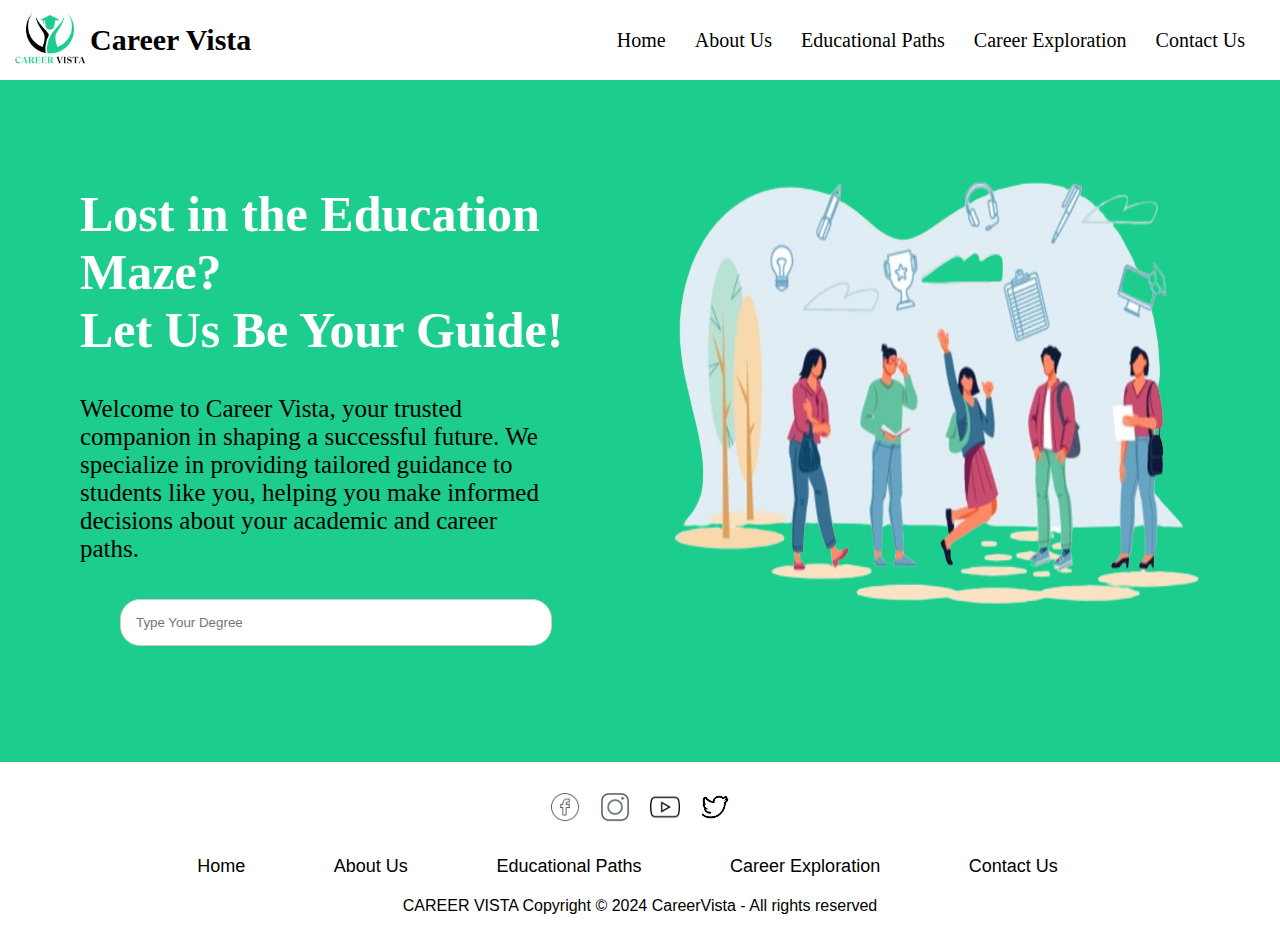
<file: index.html>
<!DOCTYPE html>
<html lang="en">
<head>
    <meta charset="UTF-8">
    <meta http-equiv="X-UA-Compatible" content="IE=edge">
    <meta name="viewport" content="width=device-width, initial-scale=1.0">
    <title>Document</title>
    <link rel="stylesheet" href="style.css">
</head>
<body>

    <header>
        <nav class="navbar">
            <div class="navdiv"><img src="logo.png" alt="Logo">
                <a href="#">Career Vista</a>
            </div>
                <ul class="navbar-list">
                    <li><a href="index.html">Home</a></li>
                    <li><a href="aboutUsPage.html">About Us</a></li>
                    <li><a href="educationPathsPAGE.html">Educational Paths</a></li>
                    <li><a href="careerPathsPage.html">Career Exploration</a></li>
                    <li><a href="contactUs.html">Contact Us</a></li>
                </ul>
        </nav>
    </header>
    <main>
        <div class="container">
            <div class="text">
                <h2>Lost in the Education Maze?</h2>
                <h2>Let Us Be Your Guide!</h2>
                <br><br>
                <p>Welcome to Career Vista, your trusted</p>
                <p>companion in shaping a successful future. We</p>
                <p>specialize in providing tailored guidance to</p>
                <p>students like you, helping you make informed</p>
                <p>decisions about your academic and career</p>
                <p>paths.</p>
                <br><br>
                <form>
                    <input type="text" placeholder="Type Your Degree">
                </form>
            </div>
            <img src="homeimg.png" alt="Logo" class="float-right" style="margin-right: 70px; width: 650px; ">
        </div>
    </main>
    <footer>
        <div class="footer">
            <div class="icons">
                <a href="#"><img src="fb.png" alt="Facebook Icon"></a>
                <a href="#"><img src="insta.png" alt="Instagram Icon"></a>
                <a href="#"><img src="youtube.png" alt="Youtube Icon"></a>
                <a href="#"><img src="twitter.png" alt="Twitter Icon"></a>
            </div>
    
            <div class="row">
                <ul>
                    <li><a href="index.html">Home</a></li>
                    <li><a href="aboutUsPage.html">About Us</a></li>
                    <li><a href="educationPathsPAGE.html">Educational Paths</a></li>
                    <li><a href="careerPathsPage.html">Career Exploration</a></li>
                    <li><a href="contactUs.html">Contact Us</a></li>
                </ul>
            </div>
    
            <div class="copyright">
                CAREER VISTA Copyright © 2024 CareerVista - All rights reserved
            </div>
        </div>
    </footer>
</body>
</html>
</file>
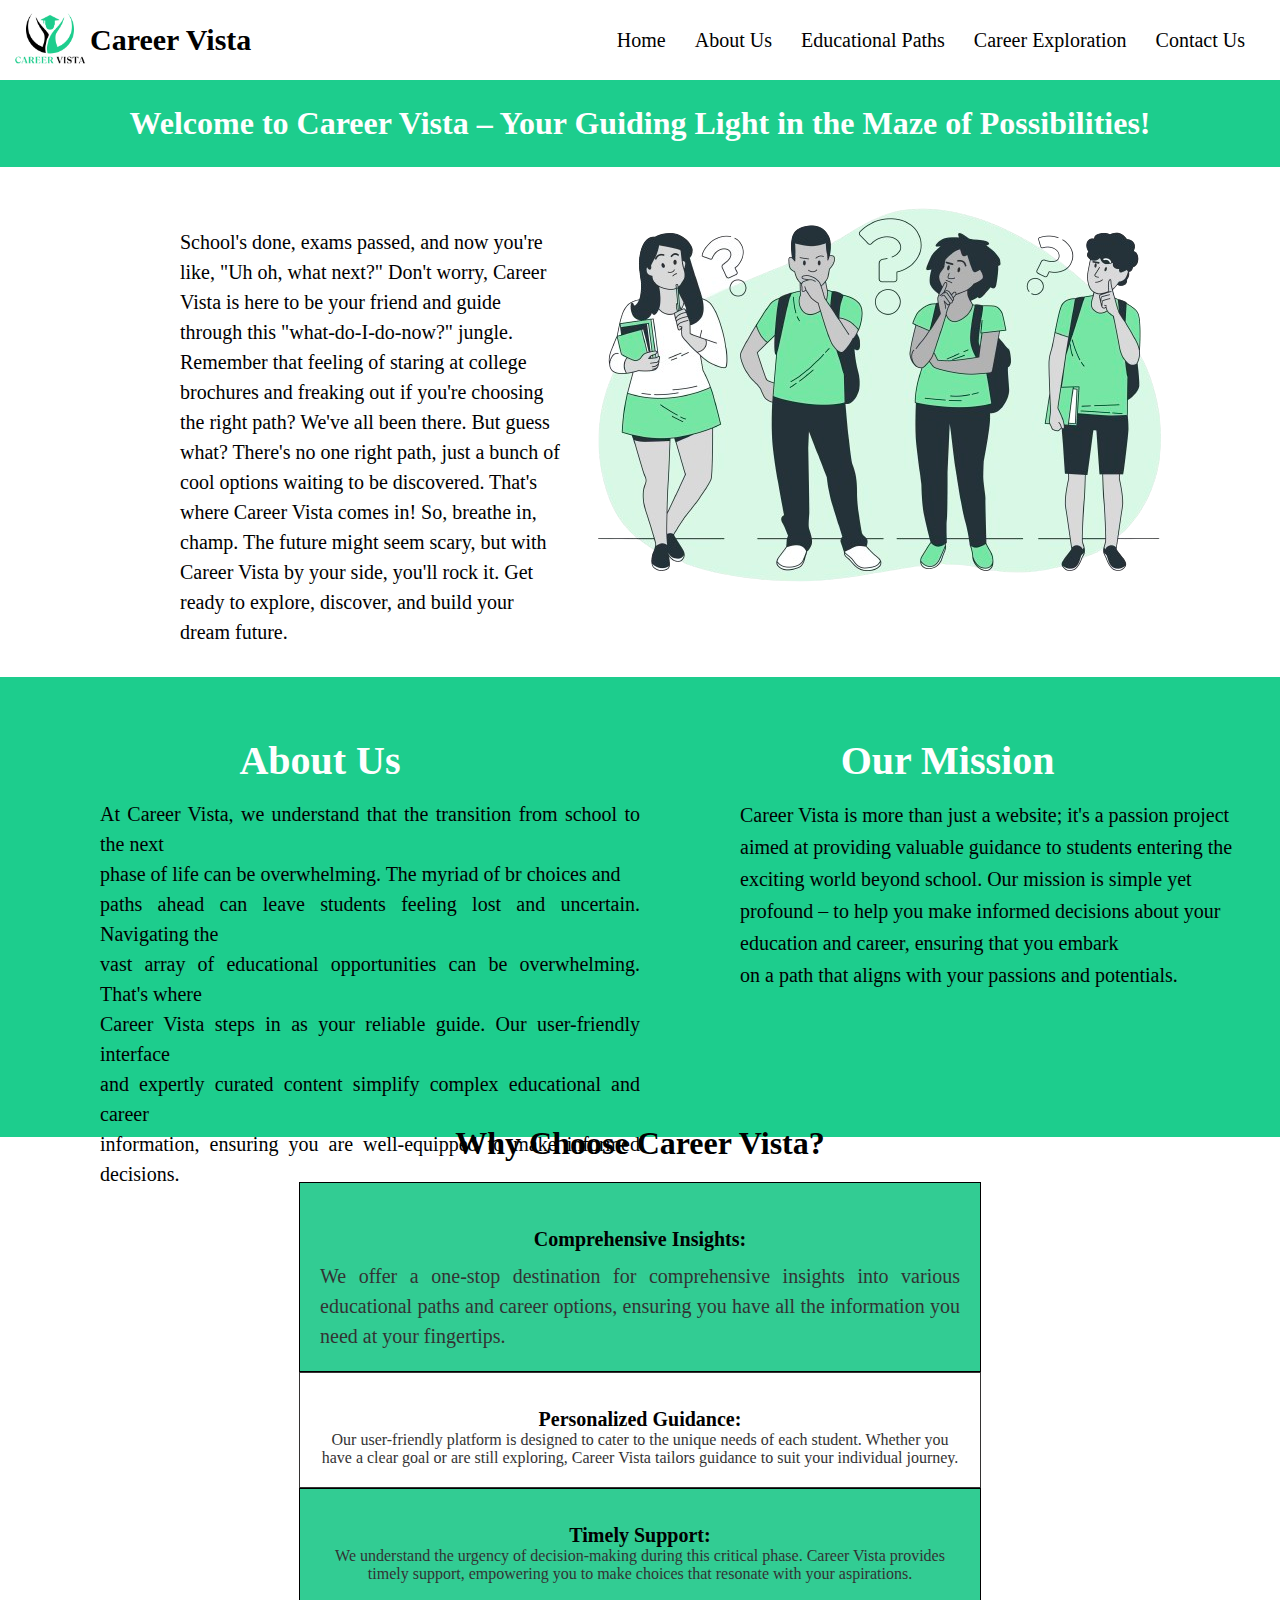
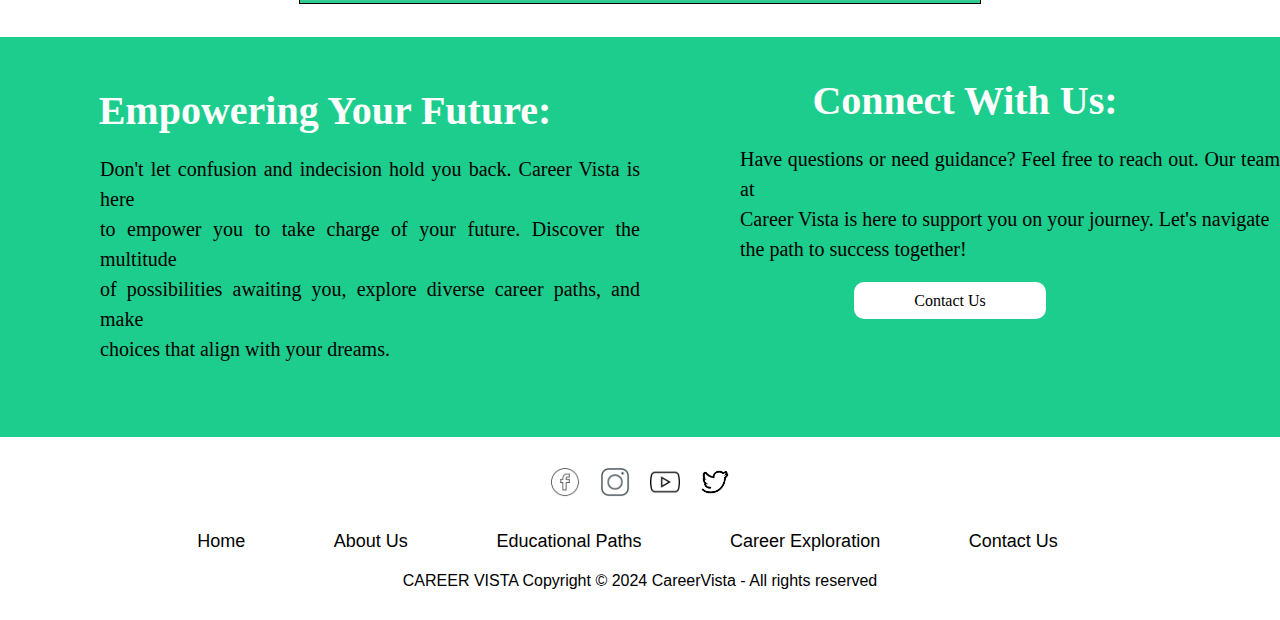
<file: aboutUsPage.html>
<!DOCTYPE html>
<html lang="en">

<head>
    <meta charset="UTF-8">
    <meta http-equiv="X-UA-Compatible" content="IE=edge">
    <meta name="viewport" content="width=device-width, initial-scale=1.0">
    <link rel="stylesheet" href="aboutUsPage.css">
    <title>AboutUS</title>
</head>

<body>
    <header>
        <nav class="navbar">
            <div class="navdiv"><img src="logo.png" alt="Logo">
                <a href="#">Career Vista</a>
            </div>
            <ul class="navbar-list">
                <li><a href="index.html">Home</a></li>
                <li><a href="aboutUsPage.html">About Us</a></li>
                <li><a href="educationPathsPAGE.html">Educational Paths</a></li>
                <li><a href="careerPathsPage.html">Career Exploration</a></li>
                <li><a href="contactUs.html">Contact Us</a></li>
            </ul>
        </nav>
    </header>

    <main>
        <h1 class="text1heading">Welcome to Career Vista – Your Guiding Light in the Maze of Possibilities!</h1>

        <div class="section" id="section1">

            <!-- Section 1 -->
            <div class="text1">
                <p>School's done, exams passed, and now you're like, "Uh oh, what next?" Don't worry, Career Vista is here to be your friend
                    and guide through
                    this "what-do-I-do-now?" jungle.
                    Remember that feeling of staring at college brochures and freaking out if you're choosing the right path? We've all been
                    there. But guess
                    what? There's no one right path, just a bunch of cool options waiting to be discovered. That's where Career Vista comes
                    in!
                    So, breathe in, champ. The future might seem scary, but with Career Vista by your side, you'll rock it. Get ready to
                    explore, discover, and
                    build your dream future.</p>
            </div>
            <div>
                <img src="aboutpage.png" alt="Confuse Students" class="image1">
            </div>
        </div>

        <!-- Section 2 -->
        <div class="section" id="section2">
            <div class="text2">
                <h2 class="text2heading">About Us</h2>
                <p>At Career Vista, we understand that the transition from school to the next <br>phase of life can be overwhelming. The
                    myriad of br choices and <br>
                    paths ahead can leave students feeling lost and uncertain. Navigating the <br> vast array of educational opportunities
                    can be overwhelming. That's where <br> Career Vista steps in as your reliable guide. Our
                    user-friendly interface <br> and expertly curated content simplify complex educational and career <br>information,
                    ensuring you are well-equipped to
                    make informed decisions.</p>
            </div>
            <div class="text3">
                <h2 class="text3heading">Our Mission</h2>
                <p>Career Vista is more than just a website; it's a passion project<br> aimed at providing valuable guidance to students
                    entering the <br>
                    exciting world beyond school. Our mission is simple yet<br>profound – to help you make informed decisions about your<br>
                    education and career, ensuring
                    that you embark<br> on a path that aligns with your passions and potentials.</p>
            </div>

        </div>
        <!-- Section 3 -->
        <div class="section" id="section3">
            <h1 class="sec3heading">Why Choose Career Vista?</h1>
        
            <div class="text4">
                <h2 class="text4heading">Comprehensive Insights:</h2>
                <p>We offer a one-stop destination for comprehensive insights into various educational paths and career options, ensuring you have
                    all the information you need at your fingertips.</p>
            </div>
        
            <div class="text5">
                <h2 class="text5heading">Personalized Guidance:</h2>
                <p>Our user-friendly platform is designed to cater to the unique needs of each student. Whether you have a clear goal or are still
                    exploring, Career Vista tailors guidance to suit your individual journey.</p>
            </div>
        
            <div class="text6">
                <h2 class="text6heading">Timely Support: </h2>
                <p>We understand the urgency of decision-making during this critical phase. Career Vista provides timely support, empowering you to
                    make choices that resonate with your aspirations.</p>
            </div>
        </div>

        <!-- section 4 -->
        <div class="section" id="section4">
            <div class="text7">
                <h2 class="text7heading">Empowering Your Future:</h2>
                <p>Don't let confusion and indecision hold you back. Career Vista is here <br> to empower you to take charge of your future.
                    Discover the multitude<br>
                    of possibilities awaiting you, explore diverse career paths, and make <br> choices that align with your dreams.</p>
            </div>
            <div class="text8">
                <h2 class="text8heading">Connect With Us:</h2>
                <p>Have questions or need guidance? Feel free to reach out. Our team at <br> Career Vista is here to support you on your journey. Let's
                    navigate <br> the path to success together!</p><br>
                <a href="contactUs.html" class="explore-button" >Contact Us</a>

            </div>
        </div>

    </main>

    <footer>
        <div class="footer">
            <div class="icons">
                <a href="#"><img src="fb.png" alt="Facebook Icon"></a>
                <a href="#"><img src="insta.png" alt="Instagram Icon"></a>
                <a href="#"><img src="youtube.png" alt="Youtube Icon"></a>
                <a href="#"><img src="twitter.png" alt="Twitter Icon"></a>
            </div>
    
            <div class="row">
                <ul>
                    <li><a href="index.html">Home</a></li>
                    <li><a href="aboutUsPage.html">About Us</a></li>
                    <li><a href="educationPathsPAGE.html">Educational Paths</a></li>
                    <li><a href="careerPathsPage.html">Career Exploration</a></li>
                    <li><a href="contactUs.html">Contact Us</a></li>
                </ul>
            </div>
    
            <div class="copyright">
                CAREER VISTA Copyright © 2024 CareerVista - All rights reserved
            </div>
        </div>
    </footer>
</body>

</html>
</file>
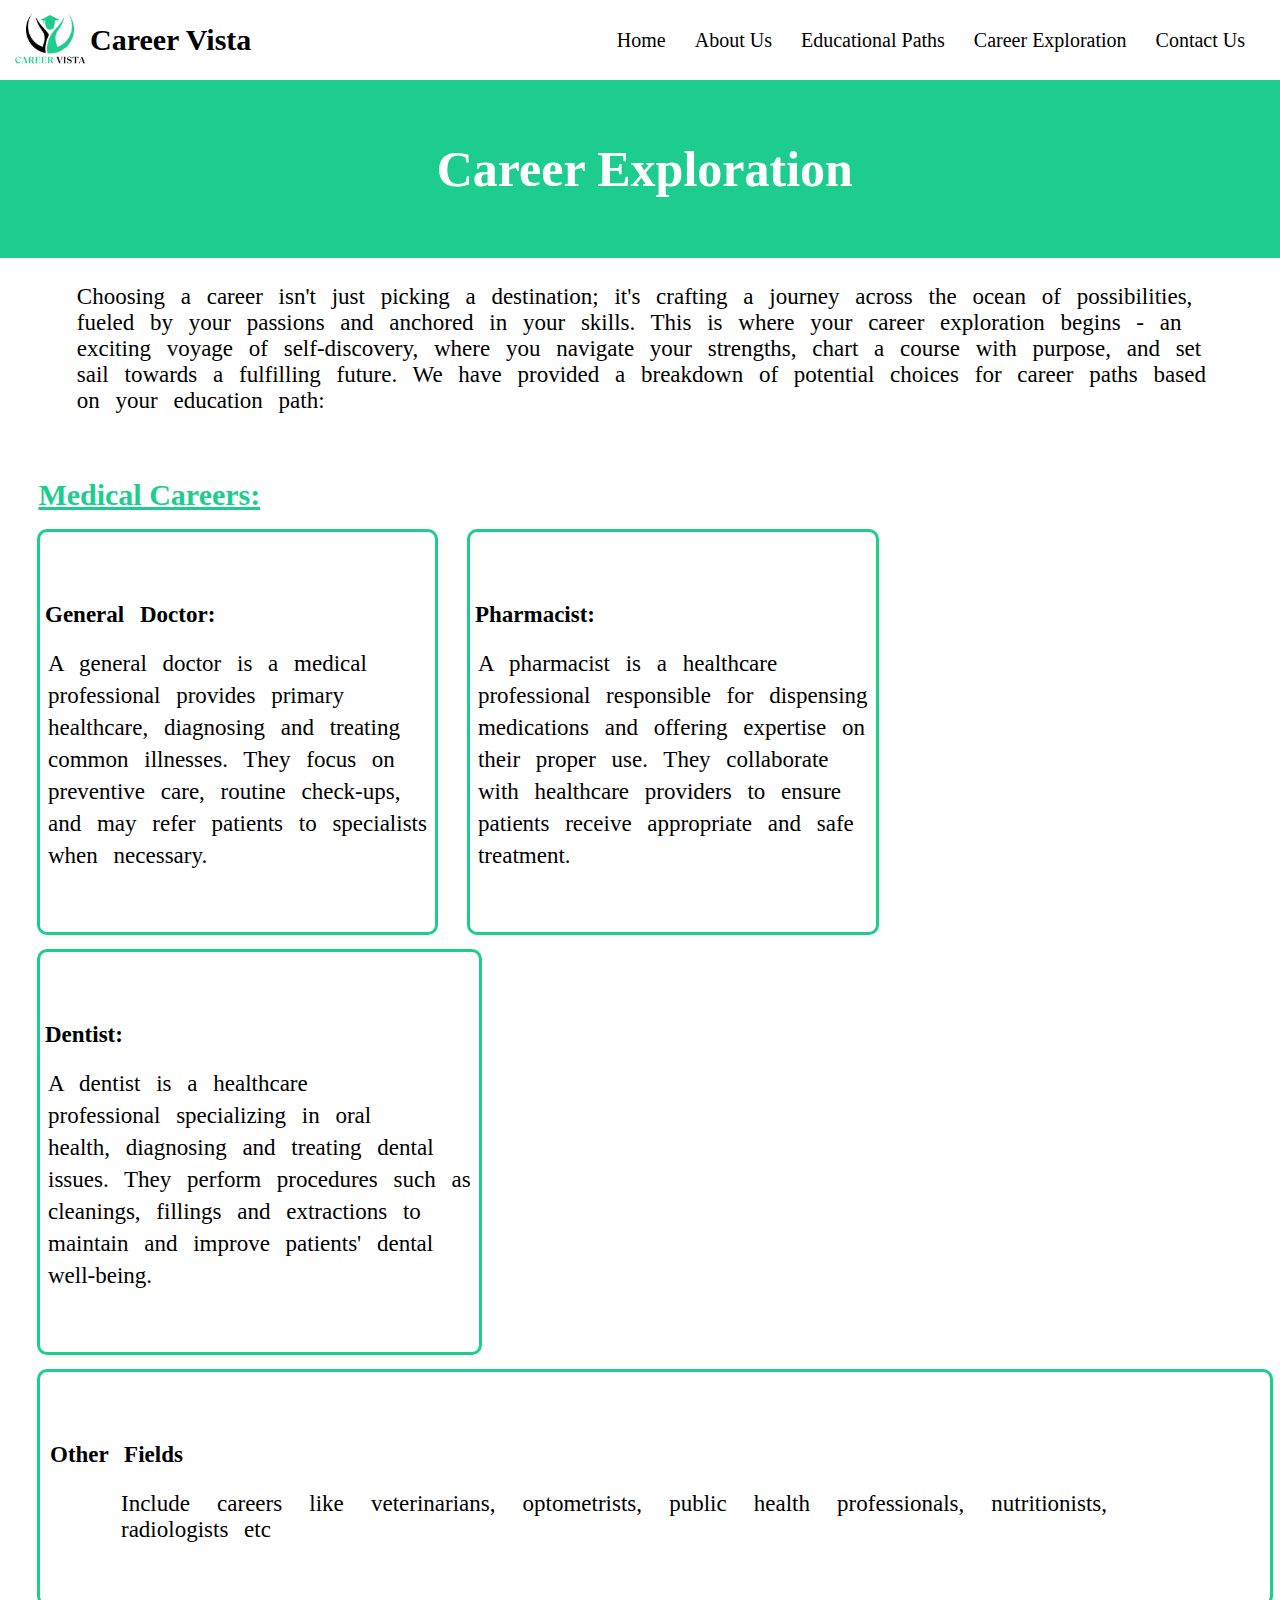
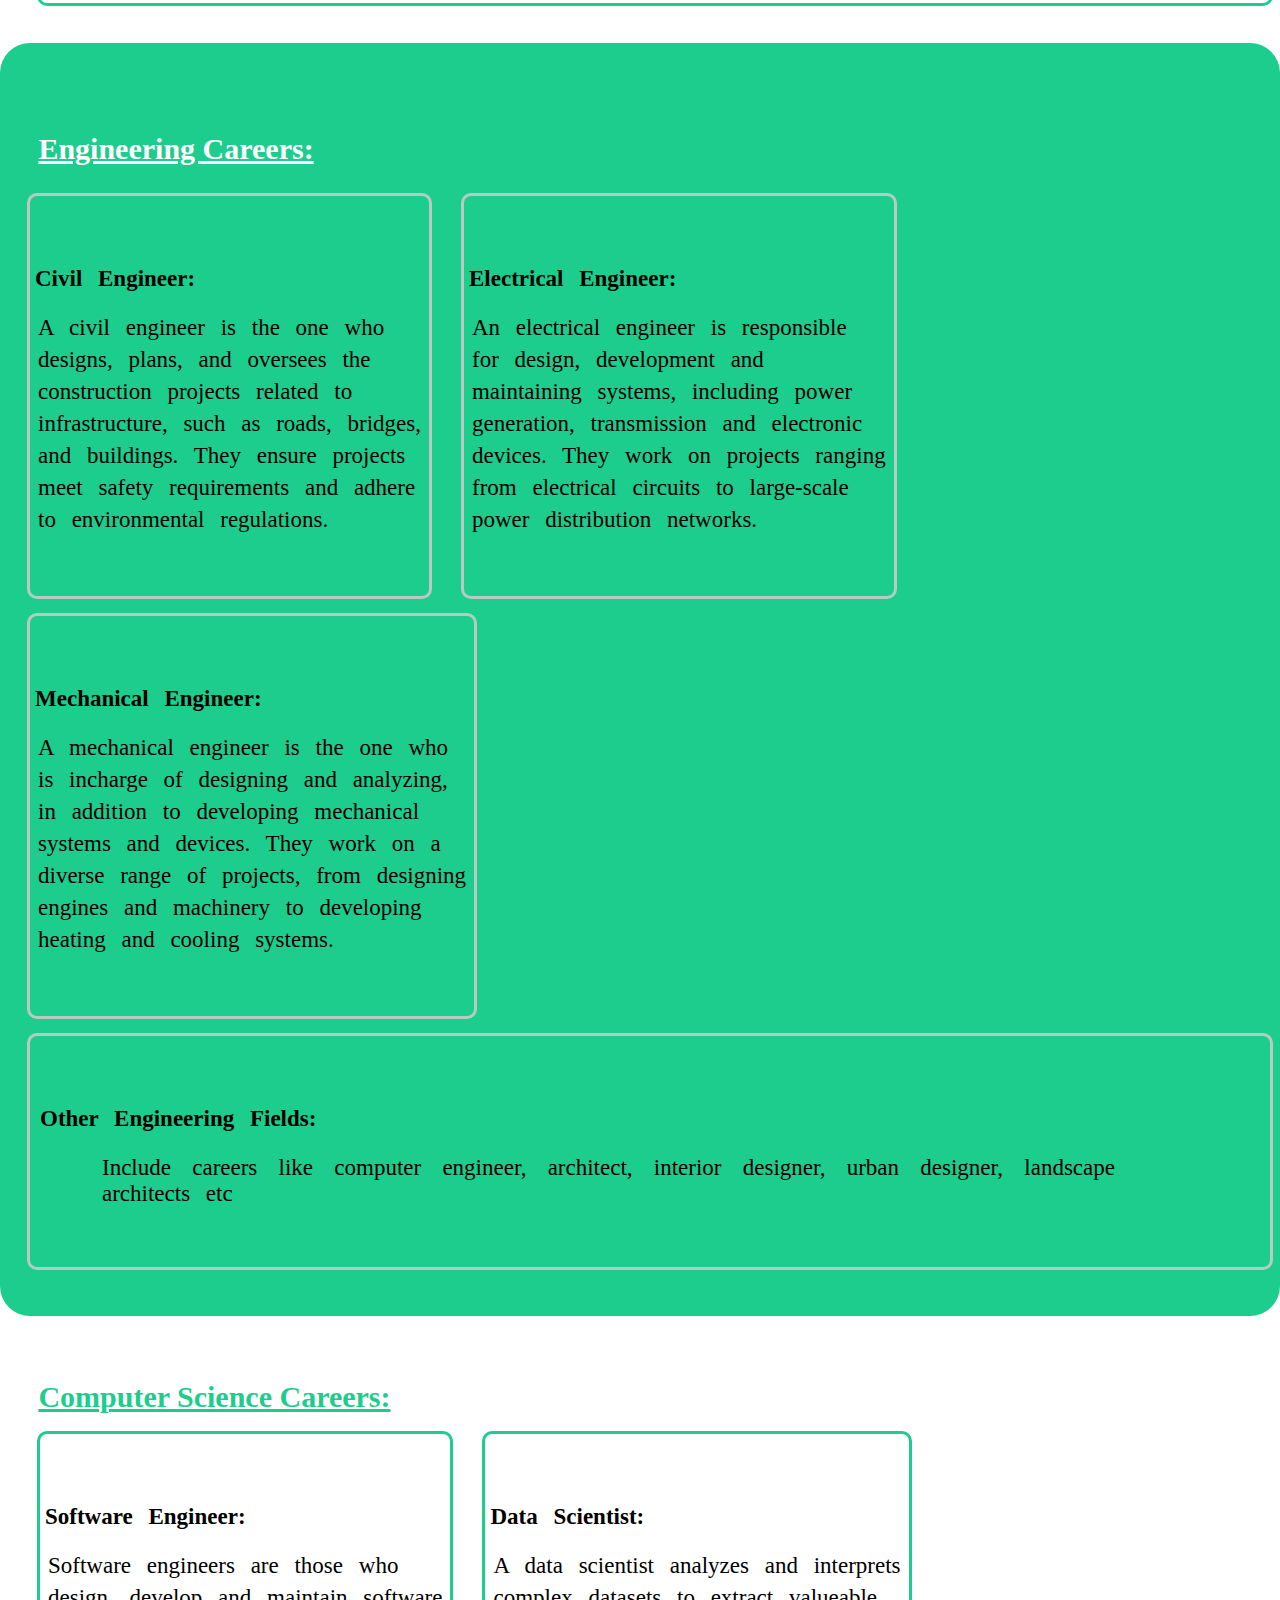
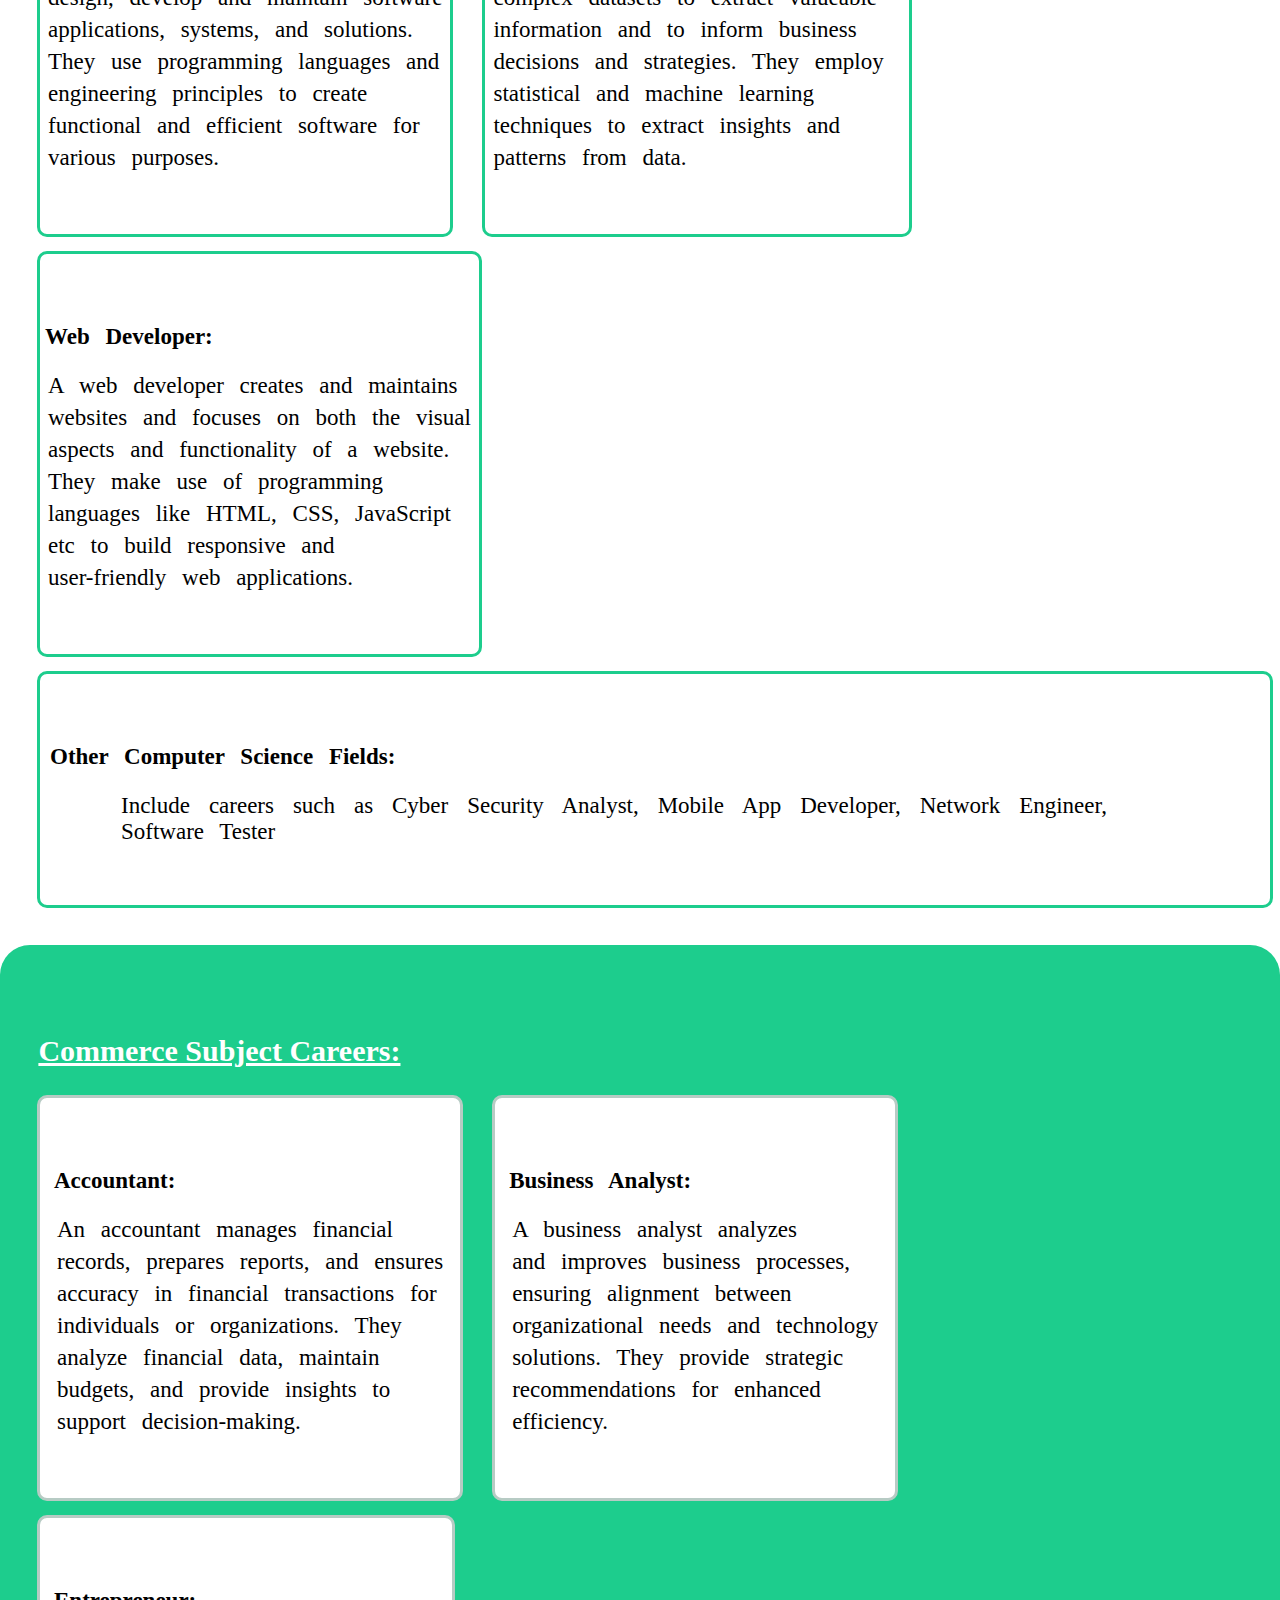
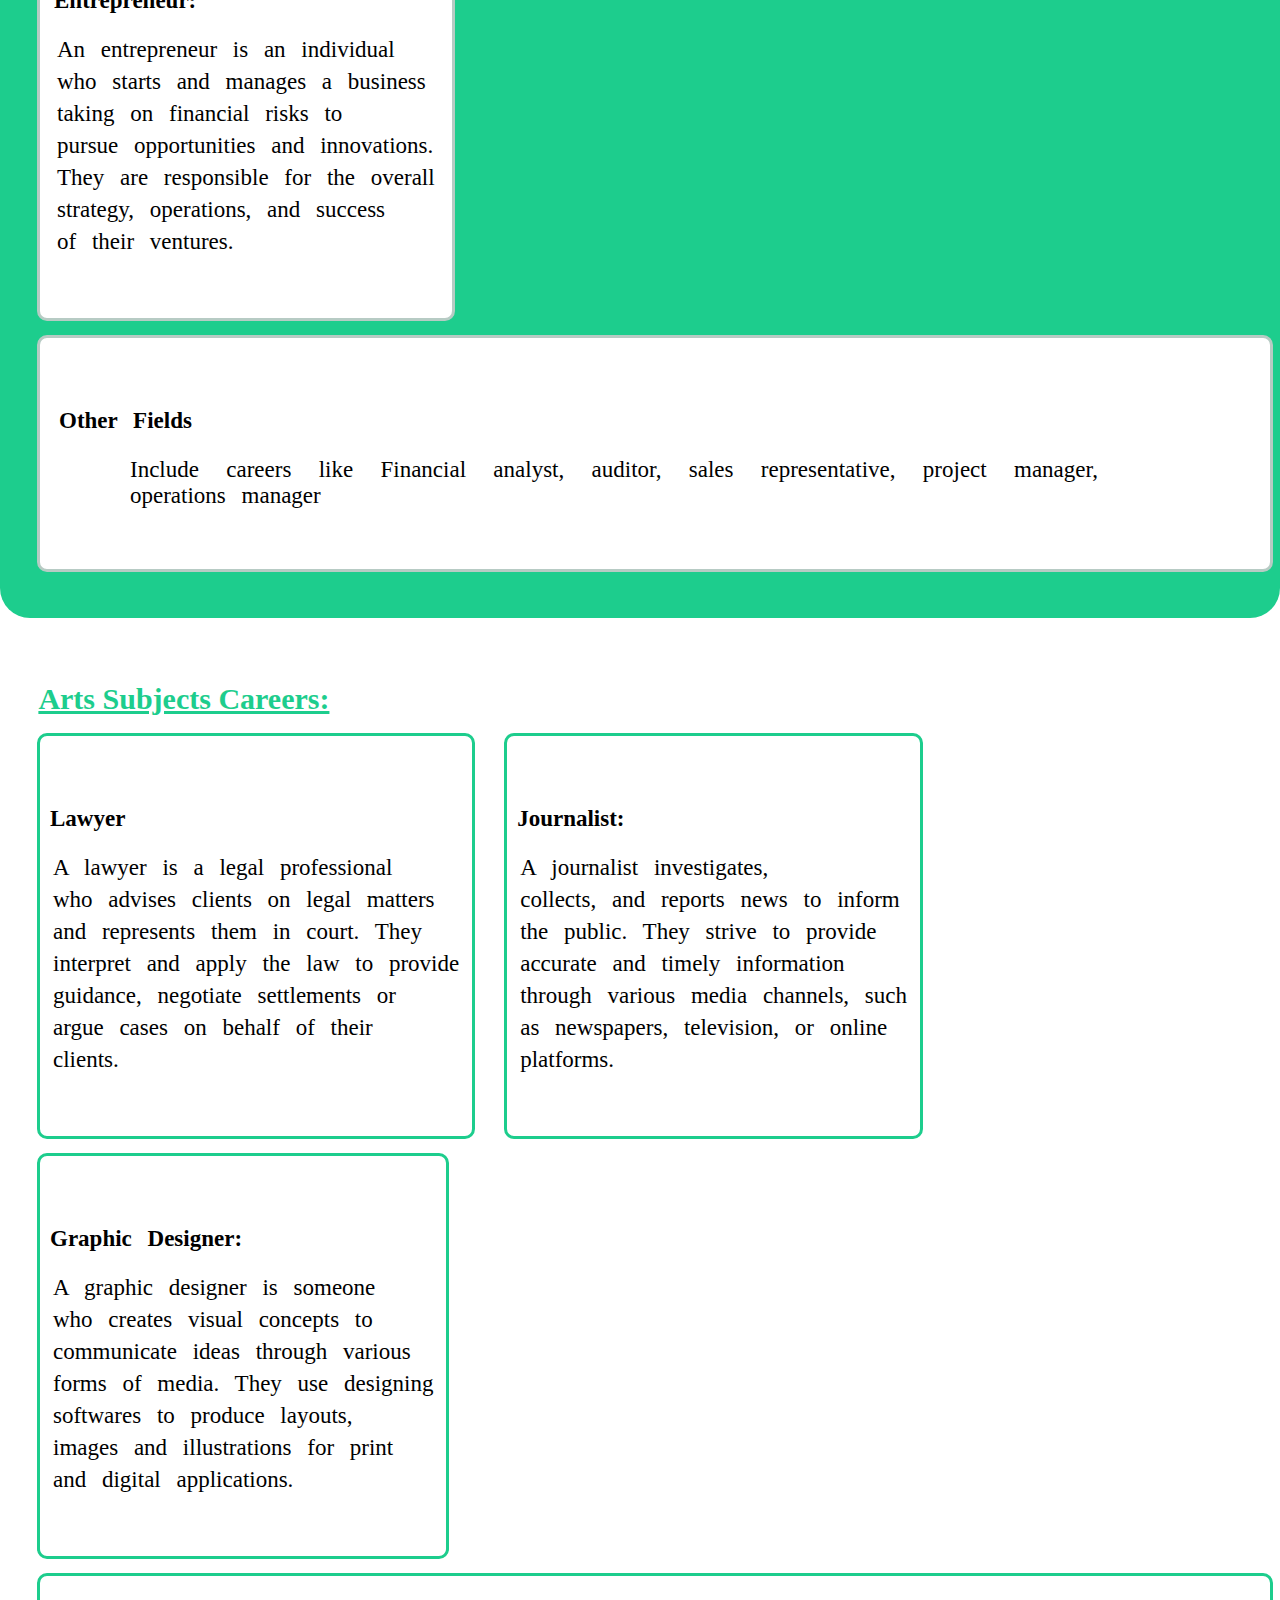
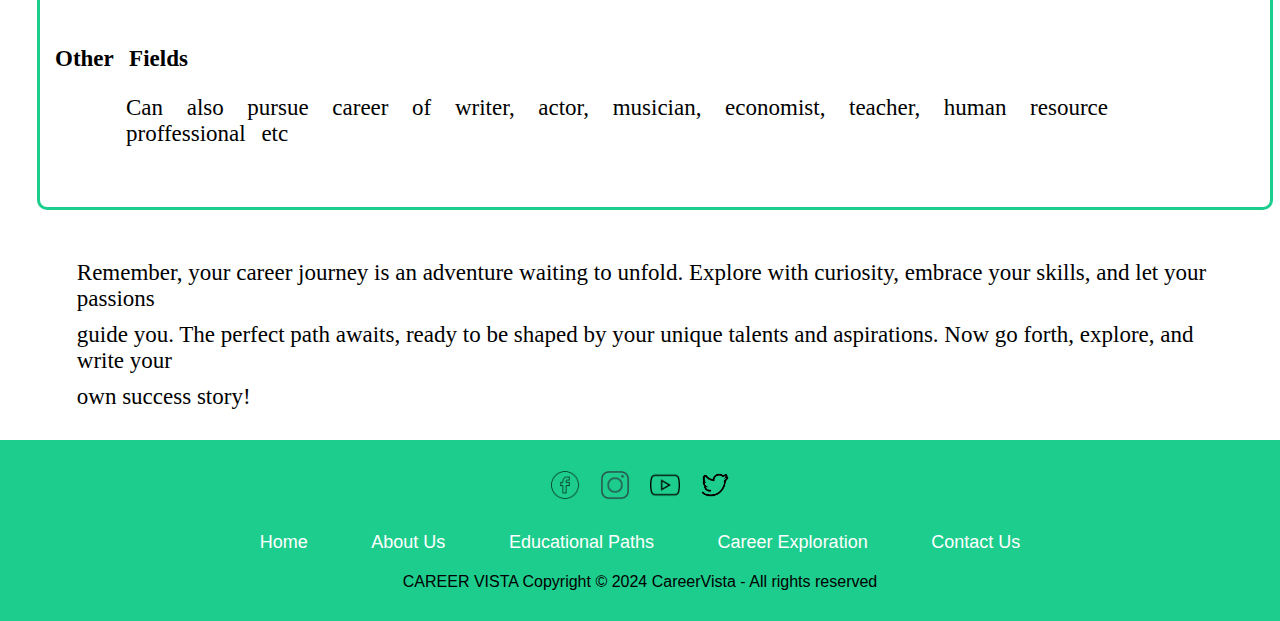
<file: careerPathsPage.html>
<!DOCTYPE html>
<html lang="en">
<head>
    <meta charset="UTF-8">
    <meta name="viewport" content="width=device-width, initial-scale=1.0">
    <title>Career Vista</title>
    <link rel="stylesheet" href="careerPathsPage.css">
</head>
<body>
    <header>
        <nav class="navbar">
            <div class="navdiv"><img src="logo.png" alt="Logo">
                <p>Career Vista</p>
            </div>
            <ul class="navbar-list">
                <li><a href="index.html">Home</a></li>
                <li><a href="aboutUsPage.html">About Us</a></li>
                <li><a href="educationPathsPAGE.html">Educational Paths</a></li>
                <li><a href="careerPathsPage.html">Career Exploration</a></li>
                <li><a href="contactUs.html">Contact Us</a></li>
            </ul>
        </nav>
    </header>
    <main>
        <section class="heading">
            <h2>Career Exploration</h2>
        </section>
        <section class="details">
            <p> Choosing a career isn't just picking a destination; it's crafting a journey across the ocean of possibilities, fueled by your passions and anchored in your skills. This is where your career exploration begins - an exciting voyage of self-discovery, where you navigate your strengths, chart a course with purpose, and set sail towards a fulfilling future. We have provided a breakdown of potential choices for career paths based on your education path:
            </p>
            <div class="medical">
                <h3><u>Medical Careers:</u></h3>
                <ul>
                    <li class="generalDoc">
                        <h4>General Doctor:</h4>
                        <p>A general doctor is a medical </p>
                        <p>professional provides primary </p>
                        <p>healthcare, diagnosing and treating
                        <p>common illnesses. They focus on </p>
                        <p>preventive care, routine check-ups,</p>
                        <p>and may refer patients to specialists</p>
                        <p>when necessary.</p>
                    </li>
                    <li class="Pharmacist">
                        <h4>Pharmacist:</h4>
                        <p>A pharmacist is a healthcare </p>
                        <p>professional responsible for dispensing</p>
                        <p>medications and offering expertise on</p>
                        <p>their proper use. They collaborate</p>
                        <p>with healthcare providers to ensure</p>
                        <p>patients receive appropriate and safe</p>
                        <p>treatment.</p>
                    </li>
                    <li class="Dentist">
                        <h4>Dentist:</h4>
                        <p>A dentist is a healthcare  </p>
                        <p>professional specializing in oral</p>
                        <p>health, diagnosing and treating dental</p>                    
                        <p>issues. They perform procedures such as</p>
                        <p>cleanings, fillings and extractions to</p>
                        <p>maintain and improve patients' dental </p>
                        <p>well-being.</p>
                    </li>
                    <li class="otherMedCareers">
                        <h4>Other Fields</h4>
                        <p>Include careers like veterinarians, optometrists, public health professionals, nutritionists, radiologists etc</p>
                    </li>
                </ul>
            </div>
            <div class="engineering">
                <h3><u>Engineering Careers:</u></h3>
                <ul>
                    <li class="civil-eng">
                        <h4>Civil Engineer:</h4>
                        <p>A civil engineer is the one who</p>
                        <p>designs, plans, and oversees the</p>
                        <p>construction projects related to</p>
                        <p>infrastructure, such as roads, bridges,</p> 
                        <p>and buildings. They ensure projects</p>
                        <p>meet safety requirements and adhere</p>
                        <p>to environmental regulations.</p>
                    </li>
                    <li class="electrical-eng">
                        <h4>Electrical Engineer:</h4>
                        <p>An electrical engineer is responsible</p>
                        <p>for design, development and</p>
                        <p>maintaining systems, including power</p>
                        <p>generation, transmission and electronic</p>
                        <p>devices. They work on projects ranging</p>
                        <p>from electrical circuits to large-scale</p>
                        <p>power distribution networks.</p>
                    </li>
                    <li class="mechanical-eng">
                        <h4>Mechanical Engineer:</h4>
                        <p>A mechanical engineer is the one who</p>
                        <p>is incharge of designing and analyzing,</p>
                        <p>in addition to developing mechanical</p>
                        <p>systems and devices. They work on a</p>
                        <p>diverse range of projects, from designing </p>
                        <p>engines and machinery to developing</p>
                        <p>heating and cooling systems.</p>
                    </li>
                    <li class="otherEngCareers">
                        <h4>Other Engineering Fields:</h4>
                        <p>Include careers like computer engineer, architect, interior designer, urban designer, landscape architects etc</p>
                    </li>
                </ul>
            </div>
            <div class="computerSc">
                <h3><u>Computer Science Careers:</u></h3>
                <ul>
                    <li class="software-eng">
                        <h4>Software Engineer:</h4>
                        <p>Software engineers are those who </p>
                        <p>design, develop and maintain software</p>
                        <p>applications, systems, and solutions.</p>
                        <p>They use programming languages and</p>
                        <p>engineering principles to create</p>
                        <p>functional and efficient software for</p>
                        <p>various purposes.</p>
                    </li>
                    <li class="data-scientist">
                        <h4>Data Scientist:</h4>
                        <p>A data scientist analyzes and interprets</p>
                        <p>complex datasets to extract valueable</p>
                        <p>information and to inform business</p>
                        <p>decisions and strategies. They employ</p>
                        <p>statistical and machine learning </p>
                        <p>techniques to extract insights and</p>
                        <p>patterns from data.</p>
                    </li>
                    <li class="web-developer">
                        <h4>Web Developer:</h4>
                        <p>A web developer creates and maintains</p>
                        <p>websites and focuses on both the visual</p>
                        <p>aspects and functionality of a website.</p>
                        <p>They make use of programming </p>
                        <p>languages like HTML, CSS, JavaScript</p>
                        <p>etc to build responsive and </p>
                        <p>user-friendly web applications.</p>
                    </li>
                    <li class="otherCSCareers">
                        <h4>Other Computer Science Fields:</h4>
                        <p>Include careers such as Cyber Security Analyst, Mobile App Developer, Network Engineer, Software Tester</p>
                    </li>
                </ul>
            </div>
            <div class="commerceCareer">
                <h3><u>Commerce Subject Careers:</u></h3>
                <ul>
                    <li class="accountant">
                        <h4>Accountant:</h4>
                        <p>An accountant manages financial</p>
                        <p>records, prepares reports, and ensures</p>
                        <p>accuracy in financial transactions for</p>
                        <p>individuals or organizations. They </p>
                        <p>analyze financial data, maintain</p>
                        <p>budgets, and provide insights to</p>
                        <p>support decision-making.</p>
                    </li>
                    <li class="business-analyst">
                        <h4>Business Analyst:</h4>
                        <p>A business analyst analyzes</p>
                        <p>and improves business processes, </p>
                        <p>ensuring alignment between </p>
                        <p>organizational needs and technology</p>
                        <p>solutions. They provide strategic</p>
                        <p>recommendations for enhanced</p>
                        <p>efficiency.</p>
                    </li>
                    <li class="entrepreneur">
                        <h4>Entrepreneur:</h4>
                        <p>An entrepreneur is an individual</p>
                        <p>who starts and manages a business</p>
                        <p>taking on financial risks to </p>
                        <p>pursue opportunities and innovations.</p>
                        <p>They are responsible for the overall</p>
                        <p>strategy, operations, and success</p>
                        <p>of their ventures.</p>
                    </li>
                    <li class="otherCommerceCareers">
                        <h4>Other Fields</h4>
                        <p>Include careers like Financial analyst, auditor, sales representative, project manager, operations manager</p>
                    </li>
                </ul>
            </div>
            <div class="artsCareers">
                <h3><u>Arts Subjects Careers:</u></h3>
                <ul>
                    <li class="lawyer">
                        <h4>Lawyer</h4>
                        <p>A lawyer is a legal professional</p>
                        <p>who advises clients on legal matters</p>
                        <p>and represents them in court. They</p>
                        <p>interpret and apply the law to provide</p>
                        <p>guidance, negotiate settlements or</p>
                        <p>argue cases on behalf of their</p>
                        <p>clients.</p>
                    </li>
                    <li class="journalist">
                        <h4>Journalist:</h4>
                        <p>A journalist investigates, </p>
                        <p>collects, and reports news to inform</p>
                        <p>the public. They strive to provide</p>
                        <p>accurate and timely information</p>
                        <p>through various media channels, such</p>
                        <p>as newspapers, television, or online</p>
                        <p>platforms.</p>
                    </li>
                    <li class="graphic-designer">
                        <h4>Graphic Designer:</h4>
                        <p>A graphic designer is someone</p>
                        <p>who creates visual concepts to</p>
                        <p>communicate ideas through various</p>
                        <p>forms of media. They use designing</p>
                        <p>softwares to produce layouts, </p>
                        <p>images and illustrations for print</p>
                        <p>and digital applications.</p>
                    </li>
                    <li class="otherArtsCareers">
                        <h4>Other Fields</h4>
                        <p>Can also pursue career of writer, actor, musician, economist, teacher, human resource proffessional etc</p>
                    </li>
                </ul>
            </div>
            <br>
        </section>
        <section class="ending-para">
            <p>Remember, your career journey is an adventure waiting to unfold. Explore with curiosity, embrace your skills, and let your passions </p> 
            <p>guide you. The perfect path awaits, ready to be shaped by your unique talents and aspirations. Now go forth, explore, and write your</p>
            <p>own success story! </p>
            </p>
        </section>
    </main>
    <footer>
        <div class="footer">
            <div class="icons">
                <a href="#"><img src="fb.png" alt="Facebook Icon"></a>
                <a href="#"><img src="insta.png" alt="Instagram Icon"></a>
                <a href="#"><img src="youtube.png" alt="Youtube Icon"></a>
                <a href="#"><img src="twitter.png" alt="Twitter Icon"></a>
            </div>
    
            <div class="row">
                <ul>
                    <li><a href="index.html">Home</a></li>
                    <li><a href="aboutUsPage.html">About Us</a></li>
                    <li><a href="educationPathsPAGE.html">Educational Paths</a></li>
                    <li><a href="careerPathsPage.html">Career Exploration</a></li>
                    <li><a href="contactUs.html">Contact Us</a></li>
                </ul>
            </div>
    
            <div class="copyright">
                CAREER VISTA Copyright © 2024 CareerVista - All rights reserved
            </div>
        </div>
    </footer>
</body>
</html>
</file>
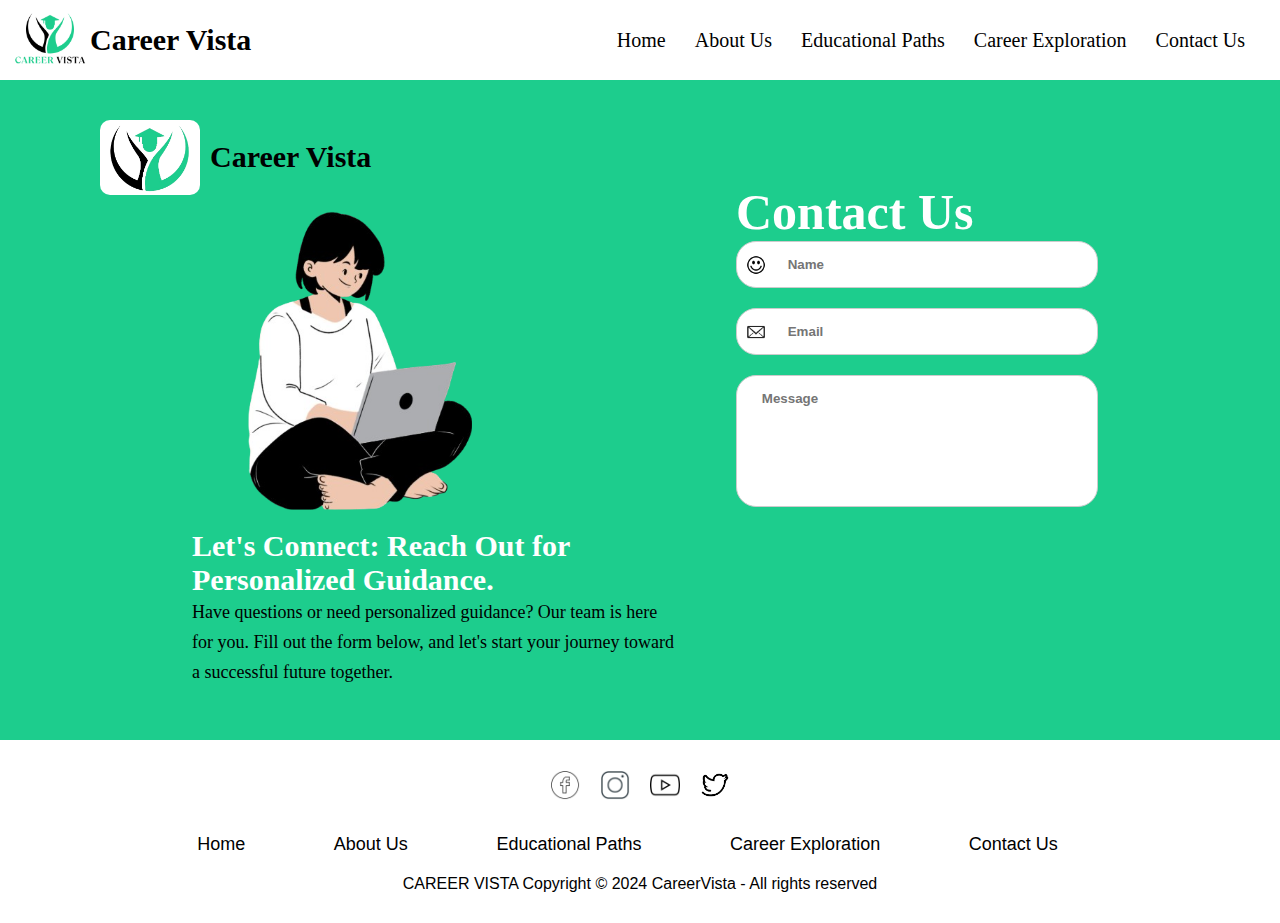
<file: contactUs.html>
<!DOCTYPE html>
<html lang="en">

<head>
    <meta charset="UTF-8">
    <meta http-equiv="X-UA-Compatible" content="IE=edge">
    <meta name="viewport" content="width=device-width, initial-scale=1.0">
    <title>Contact Us</title>
    <link rel="stylesheet" href="contactUs.css">
</head>

<body>
<header>
    <nav class="navbar">
        <div class="navdiv"><img src="logo.png" alt="Logo">
            <a href="#">Career Vista</a>
        </div>
        <ul class="navbar-list">
            <li><a href="index.html">Home</a></li>
            <li><a href="aboutUsPage.html">About Us</a></li>
            <li><a href="educationPathsPAGE.html">Educational Paths</a></li>
            <li><a href="careerPathsPage.html">Career Exploration</a></li>
            <li><a href="contactUs.html">Contact Us</a></li>
        </ul>
    </nav>
</header>
    
    <main>
       <div class="header">
            <div class="logobar">
            <img class="logo" src="logowt.png" alt="Logo">
            <a href="#" class="logo-text">Career Vista</a>
            </div>
        </div>

        <div class="main">
            <div class="leftdiv">
                <img class="contactimg" src="contact.png" alt="Student Image">
                <h5>
                    Let's Connect: Reach Out for <br>
                    Personalized Guidance.
                </h5>

                <p>Have questions or need personalized guidance? Our team is here</p>
                <p>for you. Fill out the form below, and let's start your journey toward</p>
                <p>a successful future together.</p>

            </div>
            <div class="rightdiv">
                <div class="text">
                    <h1>Contact Us</h1>
                    <form>
                        <div class="input-container">
                            <img src="icon1.png" alt="Name Icon">
                            <input type="text" placeholder="           Name">
                        </div>
                        <div class="input-container">
                            <img src="icon2.png" alt="Email Icon">
                            <input type="text" placeholder="           Email">
                        </div>
                        <div class="input-container">
                            <input type="text" placeholder="    Message" class="messagebox">
                        </div>
                    </form>
                </div>
            </div>
    </main>
    <footer>
        <div class="footer">
            <div class="icons">
                <a href="#"><img src="fb.png" alt="Facebook Icon"></a>
                <a href="#"><img src="insta.png" alt="Instagram Icon"></a>
                <a href="#"><img src="youtube.png" alt="Youtube Icon"></a>
                <a href="#"><img src="twitter.png" alt="Twitter Icon"></a>
            </div>
    
            <div class="row">
                <ul>
                    <li><a href="index.html">Home</a></li>
                    <li><a href="aboutUsPage.html">About Us</a></li>
                    <li><a href="educationPathsPAGE.html">Educational Paths</a></li>
                    <li><a href="careerPathsPage.html">Career Exploration</a></li>
                    <li><a href="contactUs.html">Contact Us</a></li>
                </ul>
            </div>
    
            <div class="copyright">
                CAREER VISTA Copyright © 2024 CareerVista - All rights reserved
            </div>
        </div>
    </footer>
</body>

</html>
</file>
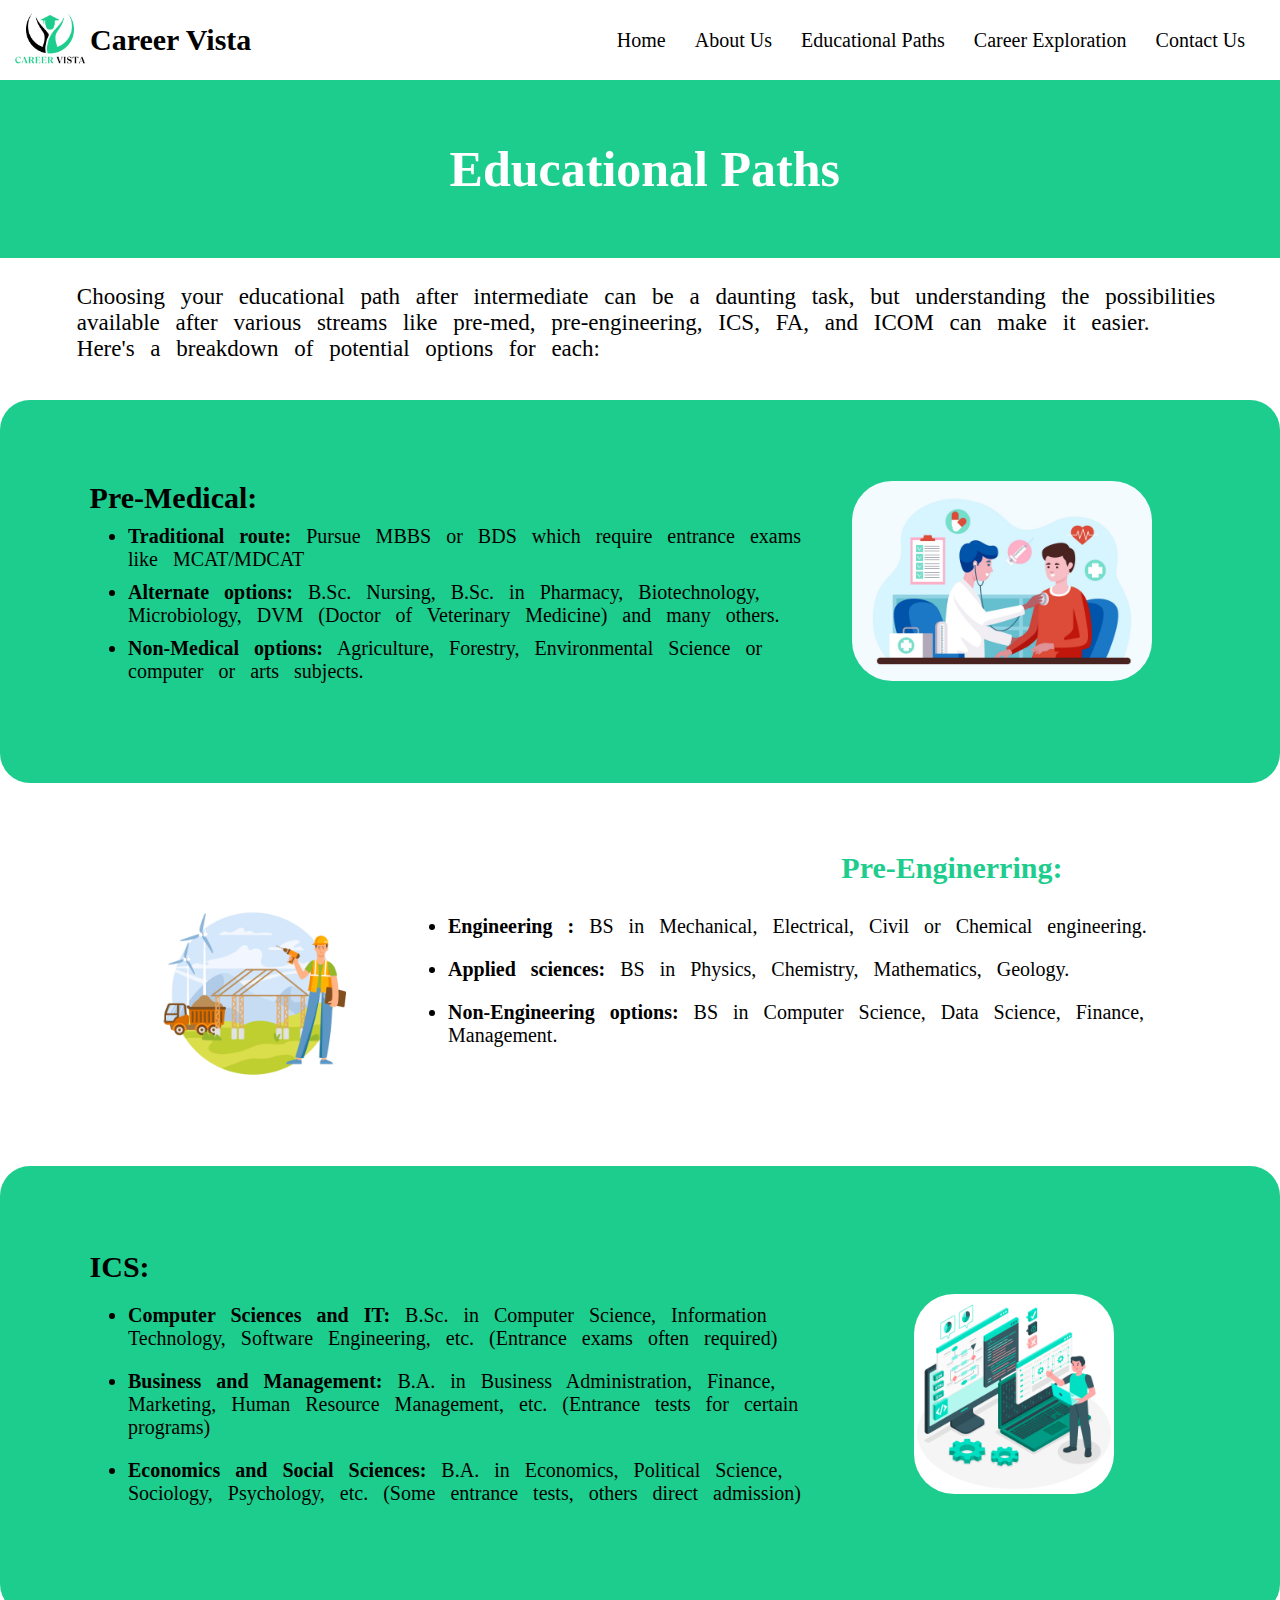
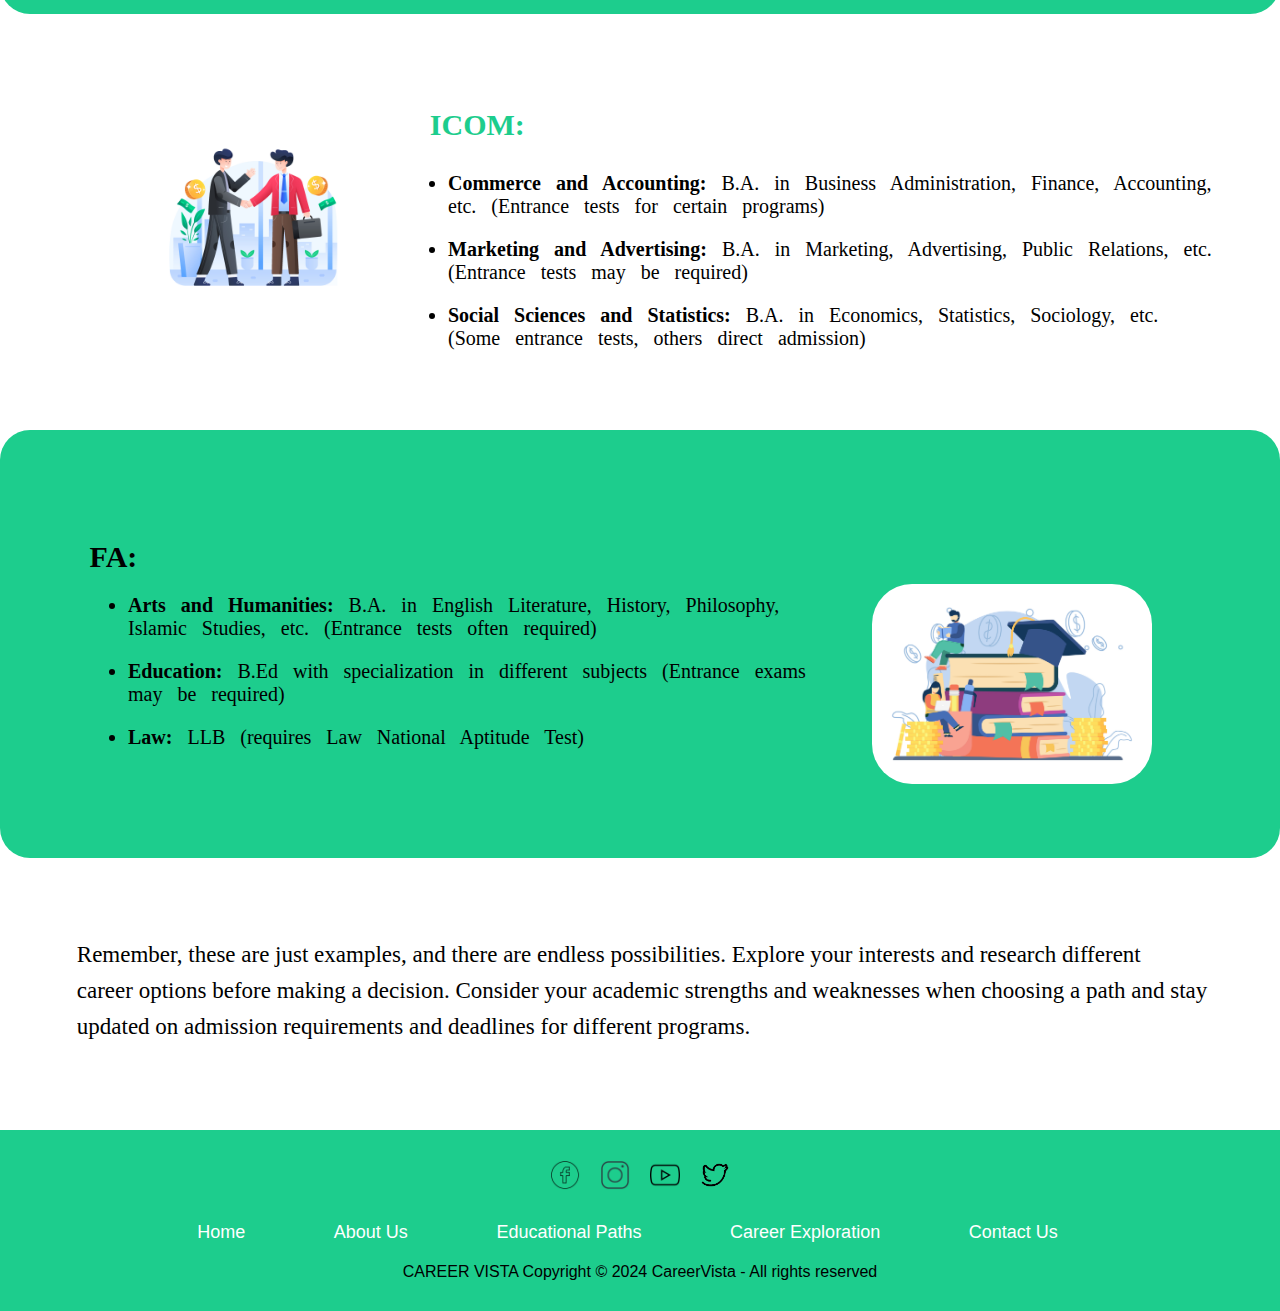
<file: educationPathsPAGE.html>
<!DOCTYPE html>
<html lang="en">
<head>
    <meta charset="UTF-8">
    <meta name="viewport" content="width=device-width, initial-scale=1.0">
    <title>Educational Paths</title>
    <link rel="stylesheet" href="educationPathPAGE.css">
</head>
<body>
<header>
    <nav class="navbar">
        <div class="navdiv"><img src="logo.png" alt="Logo">
            <a href="#">Career Vista</a>
        </div>
        <ul class="navbar-list">
            <li><a href="index.html">Home</a></li>
            <li><a href="aboutUsPage.html">About Us</a></li>
            <li><a href="educationPathsPAGE.html">Educational Paths</a></li>
            <li><a href="careerPathsPage.html">Career Exploration</a></li>
            <li><a href="contactUs.html">Contact Us</a></li>
        </ul>
    </nav>
</header>
    <main>
        <section class="heading">
            <h2>Educational Paths</h2>
        </section>
        <section class="details">
            <p>Choosing your educational path after intermediate can be a daunting task, but understanding the possibilities <br> available after various streams like pre-med, pre-engineering, ICS, FA, and ICOM can make it easier. <br> Here's a breakdown of potential options for each:
            </p>
            <div class="pre-med">
                <div class="pre-medImg">
                    <img src="medpathImage.jpg" alt="doctor checking patient">
                </div>
                <h3>Pre-Medical:</h3>
                <ul>
                    <li>
                        <b>Traditional route:</b> Pursue MBBS or BDS which require entrance exams like MCAT/MDCAT 
                    </li>
                    <li>
                        <b>Alternate options:</b> B.Sc. Nursing, B.Sc. in Pharmacy, Biotechnology, Microbiology, DVM (Doctor of Veterinary Medicine) and many others.
                    </li>
                    <li>
                        <b>Non-Medical options:</b>  Agriculture, Forestry, Environmental Science or computer or arts subjects.
                    </li>
                </ul>
            </div>
            <div class="pre-eng">
                <h3>Pre-Enginerring:</h3>
                <ul>
                    <li>
                        <b>Engineering :</b> BS in Mechanical, Electrical, Civil or Chemical engineering.
                    </li>
                    <li>
                        <b>Applied sciences:</b> BS in Physics, Chemistry, Mathematics, Geology.
                    <li>
                        <b>Non-Engineering options:</b> BS in Computer Science, Data Science, Finance, Management.
                    </li>
                </ul>
                <div class="pre-engImg">
                    <img src="engineeringpathImage.jpg" alt="engineer working on project">
                </div>
            </div>
            <div class="ics">
                <h3>ICS:</h3>
                <div class="icsImg">
                    <img src="icspathImage.jpg" alt="computer image">
                </div>
                <ul>
                    <li>
                        <b>Computer Sciences and IT:</b> B.Sc. in Computer Science, Information Technology, Software Engineering, etc. (Entrance exams often required)
                    </li>
                    <li>
                        <b>Business and Management:</b> B.A. in Business Administration, Finance, Marketing, Human Resource Management, etc. (Entrance tests for certain programs)</li>
                    <li>
                        <b>Economics and Social Sciences:</b> B.A. in Economics, Political Science, Sociology, Psychology, etc. (Some entrance tests, others direct admission)
                    </li>
                </ul>
                
            </div>
            <div class="icom">
                <h3>ICOM:</h3>
                <ul>
                    <li>
                        <b>Commerce and Accounting:</b> B.A. in Business Administration, Finance, Accounting, etc. (Entrance tests for certain programs)
                    </li>
                    <li>
                        <b>Marketing and Advertising:</b> B.A. in Marketing, Advertising, Public Relations, etc. (Entrance tests may be required)
                    </li>
                    <li>
                        <b>Social Sciences and Statistics:</b> B.A. in Economics, Statistics, Sociology, etc. (Some entrance tests, others direct admission)
                    </li>
                </ul>
                <div class="icomImg">
                    <img src="icom-path-image.jpg" alt="two people shaking hand on buisness deal">
                </div>
            </div>
            <div class="FA">
                <h3>FA:</h3>
                <div class="FA-Img">
                    <img src="fa-pathImage.jpg" alt="fine arts image">
                </div>
                <ul>
                    <li>
                        <b>Arts and Humanities:</b> B.A. in English Literature, History, Philosophy, Islamic Studies, etc. (Entrance tests often required)
                    </li>
                    <li>
                        <b>Education:</b> B.Ed with specialization in different subjects (Entrance exams may be required)
                    </li>
                    <li>
                       <b>Law:</b> LLB (requires Law National Aptitude Test)
                    </li>
                </ul>
                
            </div>
            <br>
        </section>
        <section class="ending-para">
            <p>Remember, these are just examples, and there are endless possibilities. Explore your interests and research different </p>
            <p>career options before making a decision. Consider your academic strengths and weaknesses when choosing a path and stay</p>
            <p> updated on admission requirements and deadlines for different programs.</p>
        </section>
    </main>
    <footer>
        <div class="footer">
            <div class="icons">
                <a href="#"><img src="fb.png" alt="Facebook Icon"></a>
                <a href="#"><img src="insta.png" alt="Instagram Icon"></a>
                <a href="#"><img src="youtube.png" alt="Youtube Icon"></a>
                <a href="#"><img src="twitter.png" alt="Twitter Icon"></a>
            </div>

            <div class="row">
                <ul>
                    <li><a href="index.html">Home</a></li>
                    <li><a href="aboutUsPage.html">About Us</a></li>
                    <li><a href="educationPathsPAGE.html">Educational Paths</a></li>
                    <li><a href="careerPathsPage.html">Career Exploration</a></li>
                    <li><a href="contactUs.html">Contact Us</a></li>
                </ul>
            </div>
            
            <div class="copyright">
                CAREER VISTA Copyright © 2024 CareerVista - All rights reserved
            </div>
        </div>
    </footer>
</body>
</html>
</file>
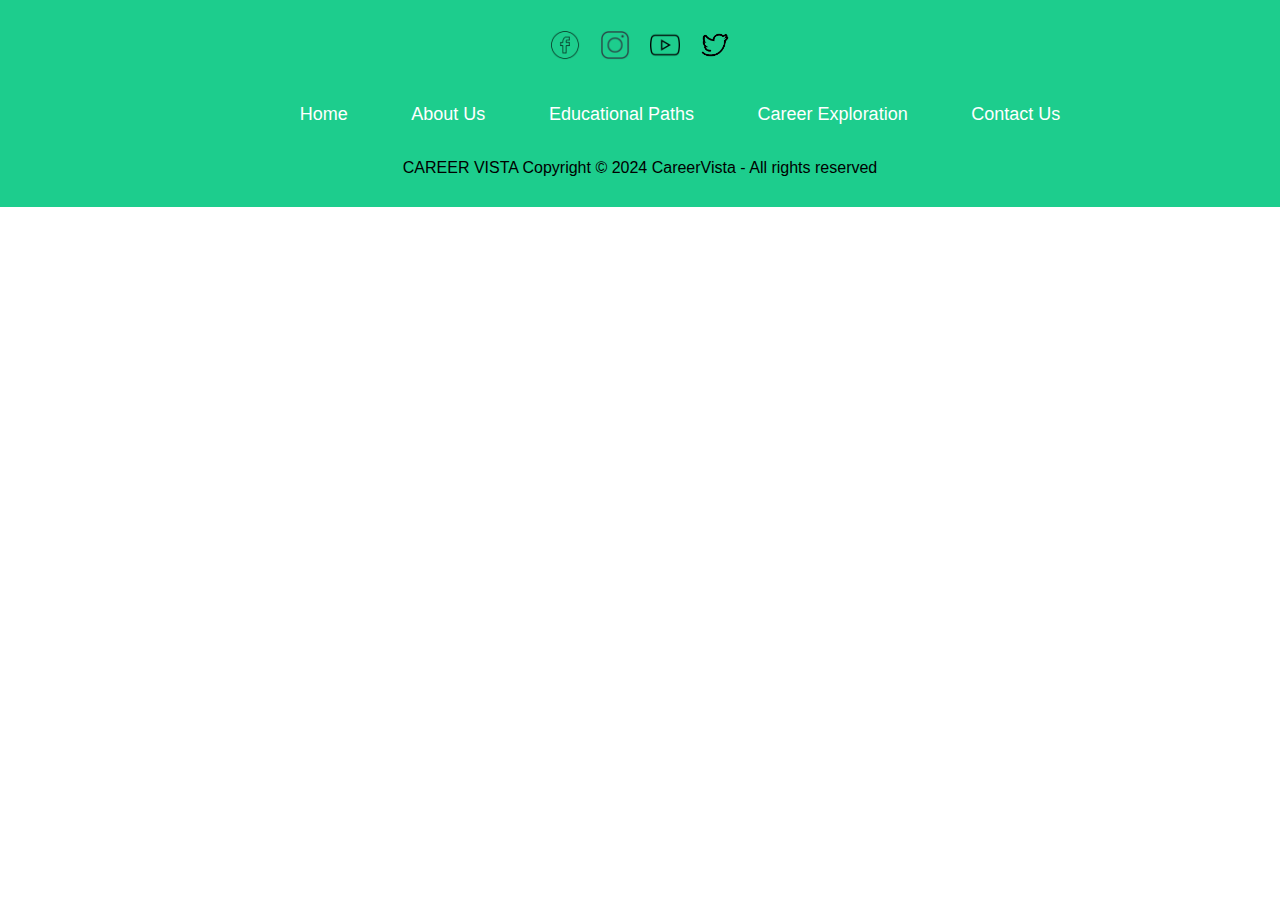
<file: footer.html>
<!DOCTYPE html>
<html lang="en">

<head>
    <meta charset="UTF-8">
    <meta http-equiv="X-UA-Compatible" content="IE=edge">
    <meta name="viewport" content="width=device-width, initial-scale=1.0">
    <link rel="stylesheet" href="footer.css">
    <title>Footer</title>
</head>

<body>
    <footer>
        <div class="footer">
            <div class="icons">
                <a href="#"><img src="fb.png" alt="Facebook Icon"></a>
                <a href="#"><img src="insta.png" alt="Instagram Icon"></a>
                <a href="#"><img src="youtube.png" alt="Youtube Icon"></a>
                <a href="#"><img src="twitter.png" alt="Twitter Icon"></a>
            </div>

            <div class="row">
                <ul>
                    <li><a href="#">Home</a></li>
                    <li><a href="#">About Us</a></li>
                    <li><a href="#">Educational Paths</a></li>
                    <li><a href="#">Career Exploration</a></li>
                    <li><a href="#">Contact Us</a></li>
                </ul>
            </div>

            <div class="copyright">
                CAREER VISTA Copyright © 2024 CareerVista - All rights reserved
            </div>
        </div>
    </footer>
</body>

</html>
</file>
<file: style.css>
*{
    padding: 0;
    margin: 0;
}
body {
    background-color:#1DCD8D;
}
.navbar{
    background-color:white;
    color: black;
    padding: 10px;
    display: flex;
    height: 60px;
    align-items: center;
    justify-content:space-between;
}
.navdiv{
    display: flex;
    align-items: center;
    justify-content: space-between;
    font-weight: bold;
    color: black;
    font-size: 30px;
}
.navbar-list{
    list-style: none;
}
li{
    display: inline-block;
    font-size: 20px;
}
a{
    text-decoration: none;
    color: black;
    margin-right: 25px;
}
.navbar .navbar-list li a:hover{
    color: red;
}
.navdiv img {
    height: 80px;
    display: flex;
}
main {
    background-color: #1DCD8D;
    height: 657px;
}
.container {
    display: flex;
    justify-content: space-between;
    margin-top: 25px;
}
h2 {
    font-weight: bold;
    color: white;
    font-size: 50px;
}
p {
    font-size: 25px;
    color: black;
}

.text {
    align-items: center;
    justify-content: center;
    padding: 80px;
    float: left;
}

.img {
    float: right;
    
}

.container input[type="text"] {
    width: 400px;
    padding: 15px;
    margin-left: 40px;
    border: 1px solid #ccc;
    border-radius: 20px;
}

.footer .icons {
    display: flex;
    justify-content: center;
    margin-bottom: 20px;
}


.footer .icons a {
    margin: 0 10px;
}

.footer .icons img {
    width: 30px;
    height: 30px;
}

.footer {
    background:white;
    padding: 30px 0px;
    font-family: 'Play', sans-serif;
    text-align: center;
}

.footer .row {
    width: 100%;
    margin: 1% 0%;
    padding: 0.6% 0%;
    color: black;
    font-size: 0.8em;
}

.footer .row a {
    text-decoration: none;
    color: black;
    font-size:large;
}

.footer .row a:hover {
    color: red;
}

.footer .row ul {
    width: 100%;
}

.footer .row ul li {
    display: inline-block;
    margin: 0px 30px;
}

.footer .row a i {
    font-size: 2em;
    margin: 0% 1%;
}

@media (max-width:720px) {
    .footer {
        text-align: left;
        padding: 5%;
    }

    .footer .row ul li {
        display: block;
        margin: 10px 0px;
        text-align: left;
    }

    .footer .row a i {
        margin: 0% 3%;
    }
}
</file>
<file: aboutUsPage.css>
* {
    margin: 0;
    padding: 0;
}

.navbar {
    background-color: white;
    color: black;
    padding: 10px;
    display: flex;
    height: 60px;
    align-items: center;
    justify-content: space-between;
}

.navdiv {
    display: flex;
    align-items: center;
    justify-content: space-between;
    font-weight: bold;
    color: black;
    font-size: 30px;
}

.navbar-list {
    list-style: none;
}

li {
    display: inline-block;
    font-size: 20px;
}

a {
    text-decoration: none;
    color: black;
    margin-right: 25px;
}
.navbar .navbar-list li a:hover {
    color: red;
}
.navdiv img {
    height: 80px;
    display: flex;
}

.text1heading {
    text-align: center;
    padding: 25px;
    background-color: #1DCD8D;
    color: white;
}

#section1 {
    background-color: white;
    display: flex;
    justify-content: space-between;
    padding: 30px 0px;
}

#section2 {
    background-color: #1DCD8D;
    width: 100%;
    height: 400px;
    display: flex;
    justify-content: space-between;
    text-align: center;
    padding: 30px 0px;
}

#section3 {
    background-color: white;
    height: 500px;
    display: flex;
    flex-direction: column;
    align-items: center;
    justify-content: center;
}

#section4 {
    background-color: #1DCD8D;
    height: 400px;
    text-align: center;
    justify-content: space-between;
    width: 100%;
    display: flex;
}

.image1 {
    float: right;
    margin-right: 0;
    margin-right: 100px;
}

.text1 {
    padding-top: 30px;
    padding-left: 50px;
    font-size: 20px;
    color: black;
    line-height: 30px;
    width: 500px;
    margin-left: 130px;
}

h2 {
    color: white;
    /* padding-left: 8px; */
    padding-top: 30px;
    font-size: 40px;
}

.text2heading {
    text-align: center;
}

.text3heading {
    padding-right: 25px;
}

.text4heading {
    text-align: center;
}

.text2 p {
    padding-left: 100px;
    padding-top: 15px;
    font-size: 20px;
    text-align: justify;
    line-height: 30px;

}

.text2 {
    width: 50%;
}

.text3 {
    font-size: 20px;
    width: 50%;

}

.text3 p {
    text-align: justify;
    margin-left: 100px;
    line-height: 32px;
    padding-top: 15px;
}

.text4heading {
    margin: 10px;
}

.sec3heading {
    text-align: center;
    padding-bottom: 20px;
}

.text4 p {
    font-size: 20px;
    text-align: justify;
    line-height: 30px;
}

.text4heading,
.text5heading,
.text6heading {
    font-weight: bold;
    padding-top: 15px;
    font-size: 20px;
    color: black;
}

.text4,
.text5,
.text6 {
    width: 50%;
    padding: 20px;
    text-align: center;
}

.text4{
    background-color: #32cc93;
    border: 1px solid black;
    color: #333;
}

.text5 {
    background-color: white;
    border: 1px solid rgb(52, 50, 50);
    color: #333;
}
.text6{
    background-color: #32cc93;
    border: 1px solid black;
    color: #333;
    margin-bottom: 45px;
}

.text7heading {
    padding-left: 10px;
}

.text8heading {
    padding-left: 10px;
}

.text7,
.text8 {
    width: 50%;
    margin-top: 20px;
}

.text7 p,
.text8 p {
    padding-top: 20px;
    text-align: justify;
    padding-left: 100px;
    font-size: 20px;
    line-height: 30px;
    margin-bottom: 10px;
}

.text8 {
    width: 50%;
    margin-top: 10px;
}

.explore-button {
    color: black;
    background-color: white;
    text-decoration: none;
    padding: 10px 60px;
    margin-top: 10px;
    border: none;
    border-radius: 10px;
    margin-right: 20px;
}

.footer .icons {
    display: flex;
    justify-content: center;
    margin-bottom: 20px;
}


.footer .icons a {
    margin: 0 10px;
}

.footer .icons img {
    width: 30px;
    height: 30px;
}

.footer {
    background: white;
    padding: 30px 0px;
    font-family: 'Play', sans-serif;
    text-align: center;
    
}

.footer .row {
    width: 100%;
    margin: 1% 0%;
    padding: 0.6% 0%;
    color: black;
    font-size: 0.8em;
}

.footer .row a {
    text-decoration: none;
    color: black;
    font-size: large;
}

.footer .row a:hover {
    color: red;
}

.footer .row ul {
    width: 100%;
}

.footer .row ul li {
    display: inline-block;
    margin: 0px 30px;
}

.footer .row a i {
    font-size: 2em;
    margin: 0% 1%;
}

@media (max-width:720px) {
    .footer {
        text-align: left;
        padding: 5%;
    }

    .footer .row ul li {
        display: block;
        margin: 10px 0px;
        text-align: left;
    }

    .footer .row a i {
        margin: 0% 3%;
    }
}
</file>
<file: careerPathsPage.css>
*{
    margin: 0;
    padding: 0;
}
body{
    font-family: Georgia, 'Times New Roman', Times, serif;
}
.navbar{
    background-color:white;
    color: black;
    padding: 10px;
    display: flex;
    height: 60px;
    align-items: center;
    justify-content:space-between;
}
.navdiv{
    display: flex;
    align-items: center;
    justify-content: space-between;
    font-weight: bold;
    color: black;
    font-size: 30px;
}
.navbar-list{
    list-style: none;
}
.navbar-list li{
    display: inline-block;
    font-size: 20px;
}
.navbar .navbar-list li a:hover {
    color: red;
}
.navbar-list a{
    text-decoration: none;
    color: black;
    margin-right: 25px;
}
.navdiv img {
    height: 80px;
    display: flex;
}
.heading{
    width: 94.5%;
    padding-left: 40px;
    padding-right: 40px;
    padding-top: 60px;
    padding-bottom: 60px;
    text-align: center;
    background-color: #1DCD8D;
    font-weight: bold;
}
.heading h2{
    color:white;
    font-size: 50px;
}
.details p{
    margin-top: 2%;
    margin-bottom: 3%;
    margin-left: 6%;
    margin-right: 5%;
    font-weight: 500;
    text-align: left;
    word-spacing: 10px;
    font-size: 23px;
}

.medical h3{
    position: relative;
    margin-top: 5%;
    margin-left: 3%;
    margin-bottom: 10px;
    color:#1DCD8D;
    font-size: 30px;
}
.medical ul{
    position: relative;
    margin-left: 30px;
    word-spacing: 10px; 
    font-size: 20px;
}
.medical li{
    border: 3px solid #1DCD8D; 
    border-radius: 10px;
    padding: 60px 5px 60px 5px; 
    margin: 7px; 
    display: inline-block;
}
.medical h4{
    margin-top: 10px;
    margin-bottom: 20px;
    font-size: 23px;
}
.medical li p{
    text-align: justify;
    margin: 0%;
    padding: 3px;
}
.medical p{
    padding-bottom: 5px;
}
.medical .otherMedCareers h4{
padding-left: 5px;
}
.medical .otherMedCareers p{
    display:block;
    margin-left: 38px;
    padding-left: 38px;
    padding-right: 158px;
    padding-bottom: 0px;
}

.engineering{
    margin-top: 30px;
    background-color: #1DCD8D;
    padding-top: 2%;
    padding-bottom: 3%;
    border-radius: 30px;
}
.engineering h3{
    position: relative;
    margin-top: 5%;
    margin-left: 3%;
    margin-bottom: 20px;
    color:white;
    font-size: 30px;
}
.engineering ul{
    position: relative;
    margin-left: 20px;
    word-spacing: 10px; 
    font-size: 20px;
}
.engineering li{
    border: 3px solid #b7cbc4; 
    border-radius: 10px;
    padding: 60px 5px 60px 5px; 
    margin: 7px; 
    display: inline-block;
}
.engineering h4{
    margin-top: 10px;
    margin-bottom: 20px;
    font-size: 23px;
}
.engineering li p{
    text-align: justify;
    margin: 0%;
    padding: 3px;
}
.engineering p{
    padding-bottom: 5px;
}
.engineering .otherEngCareers h4{
 padding-left: 5px;
}
.engineering .otherEngCareers p{
    display:block;
    margin-left: 29px;
    padding-left: 38px;
    padding-right: 150px;
    padding-bottom: 0px;
}


.computerSc h3{
    position: relative;
    margin-top: 5%;
    margin-left: 3%;
    margin-bottom: 10px;
    color:#1DCD8D;
    font-size: 30px;
}
.computerSc ul{
    position: relative;
    margin-left: 30px;
    word-spacing: 10px; 
    font-size: 20px;
}
.computerSc li{
    border: 3px solid #1DCD8D; 
    border-radius: 10px;
    padding: 60px 5px 60px 5px; 
    margin: 7px; 
    display: inline-block;
}
.computerSc h4{
    margin-top: 10px;
    margin-bottom: 20px;
    font-size: 23px;
}
.computerSc li p{
    text-align: justify;
    margin: 0%;
    padding: 3px;
}
.computerSc p{
    padding-bottom: 5px;
}
.computerSc .otherCSCareers h4{
padding-left: 5px;
}
.computerSc .otherCSCareers p{
    display:block;
    margin-left: 38px;
    padding-left: 38px;
    padding-right: 158px;
    padding-bottom: 0px;
}

.commerceCareer{
    margin-top: 30px;
    background-color: #1DCD8D;
    padding-top: 2%;
    padding-bottom: 3%;
    border-radius: 30px;
}
.commerceCareer h3{
    position: relative;
    margin-top: 5%;
    margin-left: 3%;
    margin-bottom: 20px;
    color:white;
    font-size: 30px;
}
.commerceCareer ul{
    position: relative;
    margin-left: 30px;
    word-spacing: 10px; 
    font-size: 20px;
}
.commerceCareer li{
    border: 3px solid #b7cbc4; 
    background-color: white;
    border-radius: 10px;
    padding: 60px 14px 60px 14px; 
    margin: 7px; 
    display: inline-block;
}
.commerceCareer h4{
    margin-top: 10px;
    margin-bottom: 20px;
    font-size: 23px;
}
.commerceCareer li p{
    text-align: justify;
    margin: 0%;
    padding: 3px;
}
.commerceCareer p{
    padding-bottom: 5px;
}
.commerceCareer .otherCommerceCareers h4{
padding-left: 5px;
}
.commerceCareer .otherCommerceCareers p{
   display:block;
    margin-left: 38px;
    padding-left: 38px;
    padding-right: 158px;
    padding-bottom: 0px;
}

.artsCareers h3{
    position: relative;
    margin-top: 5%;
    margin-left: 3%;
    margin-bottom: 10px;
    color:#1DCD8D;
    font-size: 30px;
}
.artsCareers ul{
    position: relative;
    margin-left: 30px;
    word-spacing: 10px; 
    font-size: 20px;
}
.artsCareers li{
    border: 3px solid #1DCD8D; 
    border-radius: 10px;
    padding: 60px 10px 60px 10px; 
    margin: 7px; 
    display: inline-block;
}
.artsCareers h4{
    margin-top: 10px;
    margin-bottom: 20px;
    font-size: 23px;
}
.artsCareers li p{
    text-align: justify;
    margin: 0%;
    padding: 3px;
}
.artsCareers p{
    padding-bottom: 5px;
}
.artsCareers .otherArtsCareers h4{
padding-left: 5px;
}
.artsCareers .otherArtsCareers p{
    display:block;
    margin-left: 38px;
    padding-left: 38px;
    padding-right: 152px;
    padding-bottom: 0px;
}


.ending-para{
    margin-top: 2%;
    margin-bottom: 30px;
    margin-left: 6%;
    margin-right: 5%;
}
.ending-para p{
    margin-top: 10px;
    text-align: left;
    font-size: 23px;
    font-weight: 500;
}

.footer .icons {
    display: flex;
    justify-content: center;
    margin-bottom: 20px;
}


.footer .icons a {
    margin: 0 10px;
}

.footer .icons img {
    width: 30px;
    height: 30px;
}

.footer {
    background:#1DCD8D;
    padding: 30px 0px;
    font-family: 'Play', sans-serif;
    text-align: center;
}

.footer .row {
    width: 100%;
    margin: 1% 0%;
    padding: 0.6% 0%;
    color: white;
    font-size: 0.8em;
}

.footer .row a {
    text-decoration: none;
    color: white;
    font-size:large;
}

.footer .row a:hover {
    color: red;
}

.footer .row ul {
    width: 100%;
}

.footer .row ul li {
    display: inline-block;
    margin: 0px 30px;
}

.footer .row a i {
    font-size: 2em;
    margin: 0% 1%;
}

@media (max-width:720px) {
    .footer {
        text-align: left;
        padding: 5%;
    }

    .footer .row ul li {
        display: block;
        margin: 10px 0px;
        text-align: left;
    }

    .footer .row a i {
        margin: 0% 3%;
    }
}
</file>
<file: contactUs.css>
*{
    padding: 0;
    margin: 0;
}
.navbar {
    background-color: white;
    color: black;
    padding: 10px;
    display: flex;
    height: 60px;
    align-items: center;
    justify-content: space-between;
}

.navdiv {
    display: flex;
    align-items: center;
    justify-content: space-between;
    font-weight: bold;
    color: black;
    font-size: 30px;
}

.navbar-list {
    list-style: none;
}

li {
    display: inline-block;
    font-size: 20px;
}

a {
    text-decoration: none;
    color: black;
    margin-right: 25px;
}
.navbar .navbar-list li a:hover {
    color: red;
}
.navdiv img {
    height: 80px;
    display: flex;
}
main{
    min-height: 600px;
    padding: 30px 0px;
}
.logobar {
    display: flex;
    align-items: center;
    margin-top: 10px;
    margin-left: 40px;
    width: 600px;
}

.logo {
    width: 100px;
    border-radius: 10px;
    margin-left: 10%;
}

.logo-text {
    text-decoration: none;
    color: black;
    font-size: 30px;
    margin-left: 10px;
    font-weight: bold;
}

.header {
    width: 100%;
    display: flex;
    justify-content:space-between
}

body {
    background-color: #1DCD8D;
}

.main {
    display: flex;
    justify-content: space-between;
}

.contactimg {
    width: 350px;
    margin-top: 100px;
}

.leftdiv {
    width: 50%;
    margin-left: 15%;
    margin-top: -100px;
}

.rightdiv {
    width: 50%;
    margin-top: -120px;
}

h1 {
    color: white;
    font-size: 50px;
    margin-top: 20%;
}

h5 {
    color: white;
    font-size: 30px;
    margin-top: -20px;
}

p {
    font-size: 18px;
    line-height: 30px;
}

.rightdiv input[type="text"] {
    border: 1px solid #ccc;
    width: 350px;
    padding: 15px 0px 15px 10px;
    border-radius: 20px;
    font-weight: bold;
    color: black;
}

.input-container {
    position: relative;
    margin-bottom: 20px;
}

.input-container img {
    position: absolute;
    top: 30%;
    height: 20px;
}

.input-container img {
    position: absolute;
    top: 29%;
    padding: 0 10px;

}

.rightdiv input[type="text"].messagebox {
    padding-bottom: 100px;

}

.footer .icons {
    display: flex;
    justify-content: center;
    margin-bottom: 20px;
}


.footer .icons a {
    margin: 0 10px;
}

.footer .icons img {
    width: 30px;
    height: 30px;
}

.footer {
    background: white;
    padding: 30px 0px;
    font-family: 'Play', sans-serif;
    text-align: center;
}

.footer .row {
    width: 100%;
    margin: 1% 0%;
    padding: 0.6% 0%;
    color: black;
    font-size: 0.8em;
}

.footer .row a {
    text-decoration: none;
    color: black;
    font-size: large;
}

.footer .row a:hover {
    color: red;
}

.footer .row ul {
    width: 100%;
}

.footer .row ul li {
    display: inline-block;
    margin: 0px 30px;
}

.footer .row a i {
    font-size: 2em;
    margin: 0% 1%;
}

@media (max-width:720px) {
    .footer {
        text-align: left;
        padding: 5%;
    }

    .footer .row ul li {
        display: block;
        margin: 10px 0px;
        text-align: left;
    }

    .footer .row a i {
        margin: 0% 3%;
    }
}
</file>
<file: educationPathPAGE.css>
*{
    margin: 0;
    padding: 0;
}
body{
    font-family: Georgia, 'Times New Roman', Times, serif;
}
.navbar{
    background-color:white;
    color: black;
    padding: 10px;
    display: flex;
    height: 60px;
    align-items: center;
    justify-content:space-between;
}
.navdiv{
    display: flex;
    align-items: center;
    justify-content: space-between;
    font-weight: bold;
    color: black;
    font-size: 30px;
}
.navbar-list{
    list-style: none;
}
.navbar-list li{
    display: inline-block;
    font-size: 20px;
}
.navbar-list a{
    text-decoration: none;
    color: black;
    margin-right: 25px;
}
a {
    text-decoration: none;
    color: black;
    margin-right: 25px;
}
.navbar .navbar-list li a:hover {
    color: red;
}
.navdiv img {
    height: 80px;
    display: flex;
}
.heading{
    width: 94.5%;
    padding-left: 40px;
    padding-right: 40px;
    padding-top: 60px;
    padding-bottom: 60px;
    text-align: center;
    background-color: #1DCD8D;
    font-weight: bold;
}
.heading h2{
    color:white;
    font-size: 50px;
}
.details p{
    margin-top: 2%;
    margin-bottom: 3%;
    margin-left: 6%;
    margin-right: 5%;
    font-weight: 500;
    text-align: left;
    word-spacing: 10px;
    font-size: 23px;
}
.pre-med{
    background-color: #1DCD8D;
    padding-top: 4%;
    padding-bottom: 7%;
    border-radius: 30px;
}
.pre-med h3{
    font-size: 30px;
    margin-top: 30px;
    margin-bottom: 10px;
    margin-left: 7%;
    color: rgb(0, 0, 0);
}
.pre-med ul{
    margin-left: 10%;
    font-size: 20px;
    word-spacing: 10px;
}
.pre-med li{
    margin-top: 10px;
    margin-bottom: 10px;
}
.pre-medImg{
    margin-top: 30px;
    margin-left: 40px;
    margin-right: 10%;
    float: right;
}
.pre-medImg img{
    height: 200px;
    border-radius: 40px;
}

.pre-eng{
    overflow: hidden;
    background-color: white;
    padding-top: 30px;
    padding-bottom: 60px;
}
.pre-eng h3{
    float: right;
    font-size: 30px;
    margin-top: 3%;
    margin-right: 17%;
    margin-bottom: 10px;
    color: #1DCD8D;
}
.pre-eng ul{
    margin-left: 35%;
    margin-right: 5%;
    margin-bottom: 3%;
    word-spacing: 10px; 
    float: right;
    font-size: 20px;
}
.pre-eng li{
    margin-top: 20px;
    margin-bottom: 20px;
} 
.pre-engImg{
    position:absolute;
    margin-top: 6%;
    margin-left: 12%;
    float: left;
}
.pre-engImg img{
    height: 200px;
    border-radius: 40px;
}

.ics{
    background-color: #1DCD8D;
    padding-top: 20px;
    padding-bottom: 7%;
    border-radius: 30px;
}
.ics h3{
    position: relative;
    font-size: 30px;
    margin-top: 5%;
    margin-left: 7%;
    margin-bottom: 10px;
    color: black;
}

.ics ul{
    position: relative;
    margin-left: 10%;
    margin-right: 25%;
    word-spacing: 10px; 
    font-size: 20px;
}
.ics li{
    margin-top: 20px;
    margin-bottom: 20px;
} 
.icsImg{
    position:relative;
    margin-right: 13%;
    margin-left: 50px;
    float: right;
}
.icsImg img{
    height: 200px;
    border-radius: 40px;
}

.icom{
    overflow: hidden;
    background-color: white;
    padding-top: 30px;
    padding-bottom: 60px;
}
.icom h3{
    float: right;
    font-size: 30px;
    margin-top: 5%;
    margin-right: 59%;
    margin-bottom: 10px;
    color: #1DCD8D;
}
.icom ul{
    margin-left: 35%;
    margin-right: 5%;
    word-spacing: 10px; 
    float: right;
    font-size: 20px;
}
.icom li{
    margin-top: 20px;
    margin-bottom: 20px;
} 
.icomImg{
    position:absolute;
    margin-top: 6%;
    margin-left: 12%;
    float: left;
}
.icom img{
    height: 200px;
    border-radius: 40px;
}

.FA{
    background-color: #1DCD8D;
    padding-top: 20px;
    padding-bottom: 7%;
    border-radius: 30px;
}
.FA h3{
    position: relative;
    font-size: 30px;
    margin-top: 7%;
    margin-left: 7%;
    margin-bottom: 10px;
    color: black;
}
.FA ul{
    position: relative;
    margin-left: 10%;
    margin-right: 25%;
    word-spacing: 10px; 
    font-size: 20px;
}
.FA li{
    margin-top: 20px;
    margin-bottom: 20px;
} 
.FA-Img{
    position:relative;
    margin-right: 10%;
    margin-left: 50px;
    float: right;
}
.FA-Img img{
    height: 200px;
    border-radius: 40px;
}

.ending-para{
    overflow: hidden;
    background-color: white;
    padding-top: 30px;
    padding-bottom: 60px;
}
.ending-para{
    margin-top: 2%;
    margin-bottom: 30px;
    margin-left: 6%;
    margin-right: 5%;
}
.ending-para p{
    margin-top: 10px;
    text-align: left;
    font-size: 23px;
    font-weight: 500;
}

.footer .icons {
    display: flex;
    justify-content: center;
    margin-bottom: 20px;
}


.footer .icons a {
    margin: 0 10px;
}

.footer .icons img {
    width: 30px;
    height: 30px;
}

.footer {
    background:#1DCD8D;
    padding: 30px 0px;
    font-family: 'Play', sans-serif;
    text-align: center;
}

.footer .row {
    width: 100%;
    margin: 1% 0%;
    padding: 0.6% 0%;
    color: white;
    font-size: 0.8em;
}

.footer .row a {
    text-decoration: none;
    color: white;
    font-size:large;
}

.footer .row a:hover {
    color: red;
}

.footer .row ul {
    width: 100%;
}

.footer .row ul li {
    display: inline-block;
    margin: 0px 30px;
}

.footer .row a i {
    font-size: 2em;
    margin: 0% 1%;
}

@media (max-width:720px) {
    .footer {
        text-align: left;
        padding: 5%;
    }

    .footer .row ul li {
        display: block;
        margin: 10px 0px;
        text-align: left;
    }

    .footer .row a i {
        margin: 0% 3%;
    }
}
</file>
<file: footer.css>
.footer .icons {
    display: flex;
    justify-content: center;
    margin-bottom: 20px;
}


.footer .icons a {
    margin: 0 10px;
}

.footer .icons img {
    width: 30px;
    height: 30px;
}
body {
    margin: 0;
    overflow-x: hidden;
}

.footer {
    background:#1DCD8D;
    padding: 30px 0px;
    font-family: 'Play', sans-serif;
    text-align: center;
}

.footer .row {
    width: 100%;
    margin: 1% 0%;
    padding: 0.6% 0%;
    color: white;
    font-size: 0.8em;
}

.footer .row a {
    text-decoration: none;
    color: white;
    font-size:large;
}

.footer .row a:hover {
    color: #fff;
}

.footer .row ul {
    width: 100%;
}

.footer .row ul li {
    display: inline-block;
    margin: 0px 30px;
}

.footer .row a i {
    font-size: 2em;
    margin: 0% 1%;
}

@media (max-width:720px) {
    .footer {
        text-align: left;
        padding: 5%;
    }

    .footer .row ul li {
        display: block;
        margin: 10px 0px;
        text-align: left;
    }

    .footer .row a i {
        margin: 0% 3%;
    }
}
</file>
